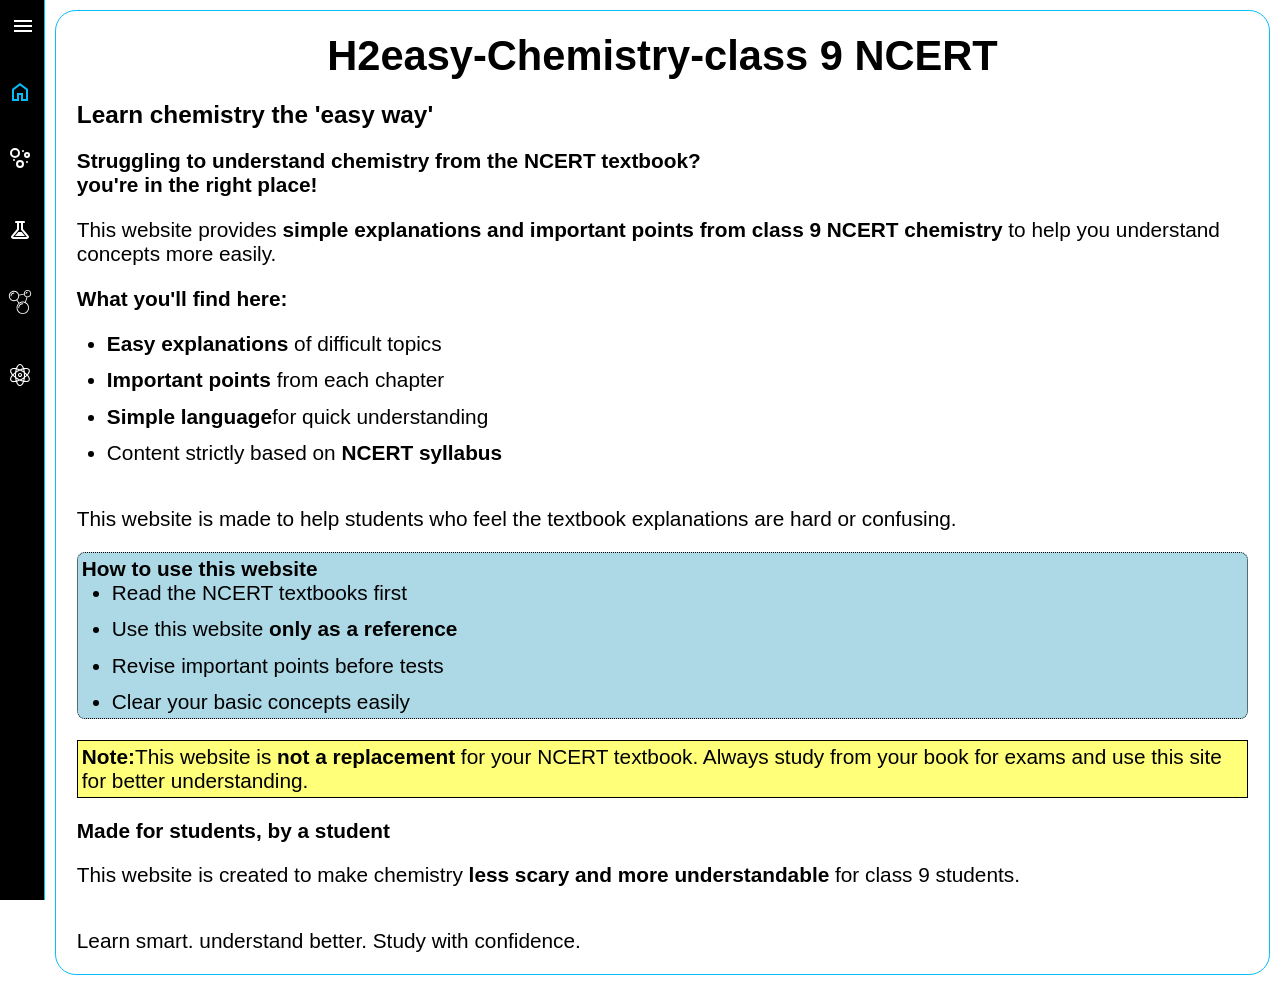
<file: index.html>
<!DOCTYPE html>
<html lang="en">
<head>
    <meta charset="UTF-8">
    <meta name="viewport" content="width=device-width, initial-scale=1.0">
    <link rel="stylesheet" href="che.css">
    <title>Home</title>
    <script type="text/javascript" src="h2e.js" defer></script>
</head>
<body>
    <nav id="sidebar" class="side close">
        <ul>
            <li>
                <span class="logo">H2easy-Chemistry</span>
                <button onclick="toggleSide()" id="open-close-btn">
                    <svg xmlns="http://www.w3.org/2000/svg" height="24px" viewBox="0 -960 960 960" width="24px" fill="#1f1f1f"><path d="M120-240v-80h720v80H120Zm0-200v-80h720v80H120Zm0-200v-80h720v80H120Z"/></svg>
            </li>
            <li class="active">
                <a href="index.html">
                    <div>
                        <svg xmlns="http://www.w3.org/2000/svg" height="24px" viewBox="0 -960 960 960" width="24px" fill="#1f1f1f"><path d="M240-200h120v-240h240v240h120v-360L480-740 240-560v360Zm-80 80v-480l320-240 320 240v480H520v-240h-80v240H160Zm320-350Z"/></svg>
                    </div>
                    <span>Home</span>
                </a>
            </li>
            <li>
                <button onclick="toggleSubMenu(this)" class="dropdown-btn">
                    <?xml version="1.0" encoding="utf-8"?>
<svg fill="#000000" width="24px" height="24px" viewBox="0 0 24 24" xmlns="http://www.w3.org/2000/svg"><path d="M7,12A5,5,0,1,0,2,7,5.006,5.006,0,0,0,7,12ZM7,4A3,3,0,1,1,4,7,3,3,0,0,1,7,4Zm5,10a4,4,0,1,0,4,4A4,4,0,0,0,12,14Zm0,6a2,2,0,1,1,2-2A2,2,0,0,1,12,20ZM22,9a3,3,0,1,0-3,3A3,3,0,0,0,22,9Zm-3,1a1,1,0,1,1,1-1A1,1,0,0,1,19,10ZM16,5a1,1,0,1,1-1-1A1,1,0,0,1,16,5Zm3,10a1,1,0,1,1-1,1A1,1,0,0,1,19,15ZM6,13a1,1,0,1,1-1,1A1,1,0,0,1,6,13Z"/></svg>
                    <a href="chech1.html">
                    <span>Matter In Our Surroundings</span>
                </a>
                    <svg xmlns="http://www.w3.org/2000/svg" height="24px" viewBox="0 -960 960 960" width="24px" fill="#1f1f1f"><path d="M480-344 240-584l56-56 184 184 184-184 56 56-240 240Z"/></svg>
                </button>
                    <ul class="submenu">
                    <div>
                        <li><a href="#topic-1">physical nature of matter</a></li>
                        <li><a href="#topic-2">Characteristics of particles of matter</a></li>
                        <li><a href="#topic-3">States of matter</a></li>
                        <li><a href="#topic-4">Can matter change its state?</a></li>
                        <li><a href="#topic-5">Evaporation</a></li>
                    </div>
                </ul>
            </li>
            <li>
                <button onclick="toggleSubMenu(this)" class="dropdown-btn">
                    <svg xmlns="http://www.w3.org/2000/svg" height="24px" viewBox="0 -960 960 960" width="24px" fill="#1f1f1f"><path d="M200-120q-51 0-72.5-45.5T138-250l222-270v-240h-40q-17 0-28.5-11.5T280-800q0-17 11.5-28.5T320-840h320q17 0 28.5 11.5T680-800q0 17-11.5 28.5T640-760h-40v240l222 270q32 39 10.5 84.5T760-120H200Zm80-120h400L544-400H416L280-240Zm-80 40h560L520-492v-268h-80v268L200-200Zm280-280Z"/></svg>
                    <a href="chech2.html">
                    <span>Is Matter Around Us Pure?</span>
                </a>
                    <svg xmlns="http://www.w3.org/2000/svg" height="24px" viewBox="0 -960 960 960" width="24px" fill="#1f1f1f"><path d="M480-344 240-584l56-56 184 184 184-184 56 56-240 240Z"/></svg>
                </button>
                    <ul class="submenu">
                    <div>
                        <li><a href="#topic-1">What is a mixture?</a></li>
                        <li><a href="#topic-2">What is a solution?</a></li>
                        <li><a href="#topic-3">Concentraion of a solution</a></li>
                        <li><a href="#topic-4">How to find the Concentraion?</a></li>
                        <li><a href="#topic-5">What is a suspension?</a></li>
                        <li><a href="#topic-6">What is a colloidal solution?</a></li>
                        <li><a href="#topic-7">physical and chemical changes</a></li>
                        <li><a href="#topic-8">Types of pure substances</a></li>
                    </div>
                </ul>
            </li>
            <li>
                <button onclick="toggleSubMenu(this)" class="dropdown-btn">
                    <svg fill="#000000" height="24px" width="24px" version="1.1" id="Layer_1" xmlns="http://www.w3.org/2000/svg" xmlns:xlink="http://www.w3.org/1999/xlink" 
	 viewBox="0 0 226.263 226.263" xml:space="preserve">
<g>
	<g>
		<g>
			<path d="M56.566,24.242c-17.823,0-32.323,14.501-32.323,32.323c0,2.233,1.807,4.04,4.04,4.04c2.233,0,4.04-1.807,4.04-4.04
				c0-13.368,10.874-24.242,24.242-24.242c2.233,0,4.04-1.807,4.04-4.04C60.605,26.05,58.8,24.242,56.566,24.242z"/>
			<path d="M96.971,167.677c0,2.233,1.807,4.04,4.04,4.04c2.233,0,4.04-1.807,4.04-4.04c0-18.935,15.408-34.343,34.343-34.343
				c2.233,0,4.04-1.807,4.04-4.04c0-2.233-1.807-4.04-4.04-4.04C116.001,125.253,96.971,144.283,96.971,167.677z"/>
			<path d="M183.839,68.687c18.935,0,34.343-15.408,34.343-34.343S202.774,0,183.839,0c-18.936,0-34.343,15.408-34.343,34.343
				c0,0.108,0.015,0.213,0.016,0.321l-46.195,9.239C97.727,23.299,78.915,8.081,56.566,8.081c-26.736,0-48.485,21.749-48.485,48.485
				c0,26.736,21.749,48.485,48.485,48.485c8.715,0,16.879-2.343,23.954-6.384l18.832,26.364
				c-11.383,10.695-18.543,25.833-18.543,42.646c0,32.303,26.282,58.586,58.586,58.586s58.586-26.282,58.586-58.586
				c0-22.119-12.329-41.406-30.47-51.374l15.88-47.638C183.542,68.666,183.688,68.687,183.839,68.687z M183.839,8.081
				c14.481,0,26.263,11.782,26.263,26.263s-11.782,26.263-26.263,26.263s-26.263-11.782-26.263-26.263S169.359,8.081,183.839,8.081z
				 M56.566,96.97c-22.277,0-40.404-18.127-40.404-40.404c0-22.278,18.126-40.404,40.404-40.404
				c22.278,0,40.404,18.126,40.404,40.404C96.971,78.844,78.844,96.97,56.566,96.97z M189.899,167.677
				c0,27.849-22.656,50.505-50.505,50.505s-50.505-22.656-50.505-50.505s22.656-50.505,50.505-50.505
				C167.244,117.172,189.899,139.828,189.899,167.677z M160.115,112.946c-6.453-2.452-13.418-3.855-20.72-3.855
				c-12.584,0-24.224,4.026-33.783,10.805L87.195,94.112c10.888-8.898,17.857-22.42,17.857-37.546c0-1.594-0.088-3.166-0.239-4.721
				l45.754-9.151c3.052,12.146,12.568,21.722,24.68,24.861L160.115,112.946z"/>
			<path d="M169.698,38.384c2.233,0,4.04-1.807,4.04-4.04c0-5.571,4.53-10.101,10.101-10.101c2.233,0,4.04-1.807,4.04-4.04
				c0-2.233-1.807-4.04-4.04-4.04c-10.026,0-18.182,8.156-18.182,18.182C165.657,36.577,167.464,38.384,169.698,38.384z"/>
		</g>
	</g>
</g>
</svg>
                    <a href="chech3.html">
                    <span>Atoms And Molecules</span>
                </a>
                    <svg xmlns="http://www.w3.org/2000/svg" height="24px" viewBox="0 -960 960 960" width="24px" fill="#1f1f1f"><path d="M480-344 240-584l56-56 184 184 184-184 56 56-240 240Z"/></svg>
                </button>
                    <ul class="submenu">
                    <div>
                        <li><a href="#topic-1">Laws of chemical combination</a></li>
                        <li><a href="#topic-2">Dalton's atomic theory</a></li>
                        <li><a href="#topic-3">How big are atoms?</a></li>
                        <li><a href="#topic-4">How symbols of elements are formed?</a></li>
                        <li><a href="#topic-5">Atomic mass</a></li>
                        <li><a href="#topic-6">What is a molecule?</a></li>
                        <li><a href="#topic-7">Molecules of elements</a></li>
                        <li><a href="#topic-8">Molecules of compounds</a></li>
                        <li><a href="#topic-9">What is ion?</a></li>
                        <li><a href="#topic-10">Writing chemical formulae</a></li>
                        <li><a href="#topic-11">Molecular mass</a></li>
                        <li><a href="#topic-12">Formula unit mass</a></li>
                    </div>
                </ul>
            </li>
            <li>
                <button onclick="toggleSubMenu(this)" class="dropdown-btn">
                    <?xml version="1.0" encoding="utf-8"?>
<svg fill="#000000" width="24px" height="24px" viewBox="0 0 32 32" version="1.1" xmlns="http://www.w3.org/2000/svg">
<title>atom</title>
<path d="M26.617 16c2.332-2.762 3.246-5.488 2.157-7.375s-3.907-2.459-7.465-1.821c-1.226-3.4-3.129-5.554-5.308-5.554-2.184 0-4.090 2.164-5.316 5.576-0.348-0.063-0.711-0.155-1.047-0.195-3.17-0.374-5.449 0.33-6.41 1.994s-0.436 3.99 1.479 6.549c0.207 0.277 0.473 0.55 0.707 0.826-0.234 0.276-0.5 0.549-0.707 0.826-1.915 2.559-2.439 4.885-1.479 6.549 0.955 1.298 2.477 2.132 4.194 2.132 0.221 0 0.438-0.014 0.652-0.040l-0.025 0.003c0.563-0.002 1.114-0.038 1.656-0.106l-0.066 0.007c0.336-0.040 0.699-0.133 1.047-0.196 1.226 3.413 3.132 5.577 5.316 5.577 2.179 0 4.082-2.154 5.308-5.553 0.78 0.153 1.682 0.246 2.603 0.254l0.007 0c0.192 0.025 0.413 0.039 0.638 0.039 1.721 0 3.249-0.825 4.21-2.102l0.010-0.013c1.089-1.887 0.173-4.613-2.159-7.375zM23.938 8.053c1.773 0 3.043 0.464 3.537 1.322 0.677 1.172-0.046 3.232-1.901 5.489-0.927-0.933-1.921-1.796-2.976-2.582l-0.070-0.050c-0.173-1.506-0.441-2.857-0.808-4.167l0.044 0.185c0.65-0.119 1.401-0.19 2.168-0.197l0.006-0zM18.625 20.545c-0.875 0.506-1.756 0.949-2.634 1.352-0.855-0.392-1.729-0.839-2.616-1.352-0.875-0.505-1.699-1.046-2.487-1.605-0.088-0.936-0.138-1.916-0.138-2.94s0.050-2.005 0.138-2.941c0.787-0.559 1.612-1.101 2.487-1.606 0.89-0.514 1.766-0.955 2.623-1.348 0.876 0.402 1.754 0.844 2.627 1.348 0.892 0.515 1.716 1.053 2.486 1.601 0.089 0.938 0.139 1.92 0.139 2.946s-0.050 2.008-0.139 2.945c-0.77 0.548-1.594 1.085-2.486 1.6zM20.847 20.941c-0.165 0.996-0.358 1.838-0.594 2.661l0.041-0.165c-1.005-0.258-1.828-0.525-2.629-0.835l0.16 0.054c0.518-0.264 1.037-0.514 1.551-0.81 0.508-0.293 0.996-0.597 1.472-0.905zM14.14 22.67c-0.629 0.252-1.439 0.517-2.267 0.739l-0.165 0.037c-0.2-0.671-0.395-1.528-0.542-2.4l-0.019-0.138c0.488 0.317 0.963 0.641 1.477 0.938q0.759 0.438 1.515 0.824zM9.298 17.727c-0.689-0.564-1.308-1.128-1.896-1.724l-0.003-0.003c0.59-0.598 1.209-1.163 1.857-1.694l0.042-0.033c-0.029 0.566-0.048 1.141-0.048 1.727s0.019 1.16 0.048 1.727zM12.625 10.154c-0.514 0.297-0.99 0.621-1.477 0.938 0.166-1.010 0.362-1.867 0.602-2.704l-0.041 0.166c0.994 0.26 1.805 0.526 2.596 0.833l-0.161-0.055c-0.505 0.258-1.012 0.529-1.519 0.822zM17.816 9.34c0.645-0.255 1.471-0.52 2.316-0.739l0.162-0.036c0.196 0.657 0.388 1.499 0.534 2.356l0.019 0.138c-0.476-0.308-0.964-0.612-1.472-0.905-0.516-0.298-1.038-0.549-1.559-0.815zM22.703 14.287c0.68 0.559 1.292 1.119 1.872 1.71l0.003 0.003c-0.584 0.594-1.195 1.153-1.835 1.68l-0.040 0.032c0.029-0.562 0.047-1.131 0.047-1.712s-0.018-1.151-0.047-1.713zM16 2.75c1.357 0 2.796 1.634 3.825 4.383-1.506 0.399-2.787 0.857-4.017 1.406l0.167-0.067c-1.045-0.477-2.308-0.934-3.611-1.295l-0.188-0.044c1.029-2.749 2.468-4.383 3.825-4.383zM4.525 9.375c0.715-0.848 1.778-1.383 2.966-1.383 0.194 0 0.385 0.014 0.571 0.042l-0.021-0.003c0.502 0.002 0.994 0.034 1.477 0.095l-0.059-0.006c0.248 0.030 0.518 0.102 0.773 0.145-0.323 1.128-0.591 2.483-0.751 3.871l-0.011 0.122c-1.128 0.833-2.124 1.689-3.053 2.614l0.001-0.001c-0.165-0.199-0.362-0.397-0.511-0.596-1.511-2.019-2.014-3.805-1.381-4.9zM9.459 23.879c-2.501 0.297-4.302-0.16-4.934-1.254-0.633-1.096-0.13-2.881 1.381-4.9 0.149-0.199 0.346-0.397 0.511-0.596 0.928 0.923 1.924 1.78 2.979 2.561l0.073 0.051c0.171 1.51 0.439 2.865 0.807 4.178l-0.044-0.185c-0.255 0.043-0.525 0.115-0.772 0.145zM16 29.25c-1.357 0-2.796-1.634-3.825-4.383 1.49-0.406 2.752-0.862 3.967-1.407l-0.17 0.068c1.064 0.483 2.345 0.94 3.668 1.298l0.184 0.042c-1.029 2.749-2.468 4.383-3.824 4.383zM27.477 22.625c-0.679 1.177-2.815 1.606-5.711 1.121 0.322-1.123 0.59-2.473 0.751-3.855l0.012-0.123c1.125-0.836 2.12-1.699 3.045-2.631l0.002-0.002c1.854 2.257 2.578 4.317 1.902 5.489zM16 13.25c-1.519 0-2.75 1.231-2.75 2.75s1.231 2.75 2.75 2.75c1.519 0 2.75-1.231 2.75-2.75v0c-0.002-1.518-1.232-2.748-2.75-2.75h-0zM16 17.25c-0.69 0-1.25-0.56-1.25-1.25s0.56-1.25 1.25-1.25c0.69 0 1.25 0.56 1.25 1.25v0c-0.001 0.69-0.56 1.249-1.25 1.25h-0z"></path>
</svg>
                    <a href="chech4.html">
                    <span>Structure Of The Atom</span>
                </a>
                    <svg xmlns="http://www.w3.org/2000/svg" height="24px" viewBox="0 -960 960 960" width="24px" fill="#1f1f1f"><path d="M480-344 240-584l56-56 184 184 184-184 56 56-240 240Z"/></svg>
                </button>
                <ul class="submenu">
                        <div>
                            <li><a href="#topic-1">Charged particles in matter</a></li>
                        <li><a href="#topic-2">Drawback of Dalton's Atomic Theory</a></li>
                        <li><a href="#topic-3">Thomson's Model of an Atom</a></li>
                        <li><a href="#topic-4">Rutherford's Model of an Atom</a></li>
                        <li><a href="#topic-5">Bohr's Model of an Atom</a></li>
                        <li><a href="#topic-6">Neutrons</a></li>
                        <li><a href="#topic-7">How are electrons distributed?</a></li>
                        <li><a href="#topic-8">Valency</a></li>
                        <li><a href="#topic-9">Atomic Number and Mass Number</a></li>
                        </div>
                    </ul>

            </li>
        </ul>
    </nav>
    <main>
        <div class="container">
            <h1 style="text-align: center;">H2easy-Chemistry<span class="home-heading-span"><br></span>-class 9 NCERT</h1>
            <h3>Learn chemistry the 'easy way'</h3>
            <p style="font-weight: 600;">
                Struggling to understand chemistry from the NCERT textbook?<br>
                you're in the right place!
            </p>
            <p>
                This website provides <span class="imp-lines-middle">simple explanations and important points from class 9 NCERT chemistry</span> to help you understand concepts more easily.
            </p>
            <p>
                <b>What you'll find here:</b>
                <ul class="what">
                    <li><span class="imp-lines-middle">Easy explanations</span> of difficult topics</li>
                    <li><span class="imp-lines-middle">Important points</span> from each chapter</li>
                    <li><span class="imp-lines-middle">Simple language</span>for quick understanding</li>
                    <li>Content strictly based on <span class="imp-lines-middle">NCERT syllabus</span></li>
                </ul>
            </p>
            <p>
                This website is made to help students who feel the textbook explanations are hard or confusing.
            </p>
            <div class="how">
            <p>
                <b>How to use this website</b>
                    <ul class="what">
                        
                        <li>Read the NCERT textbooks first</li>
                        <li>Use this website <span class="imp-lines-middle">only as a reference</span></li>
                        <li>Revise important points before tests</li>
                        <li>Clear your basic concepts easily</li>
                    </ul>
                </p>
                </div>
            <p class="note">
                            <span class="imp-lines-middle">Note:</span>This website is <span class="imp-lines-middle">not a replacement</span> for your NCERT textbook. Always study from your book for exams and use this site for better understanding.
                        </p>
            <p>
                <b>Made for students, by a student</b>
                <p>
                    This website is created to make chemistry <span class="imp-lines-middle">less scary and more understandable</span> for class 9 students.
                </p>
            </p> 
            <p>
                Learn smart. understand better. Study with confidence.
            </p>           
        </div>
    </main>
</body>
</html>
</file>
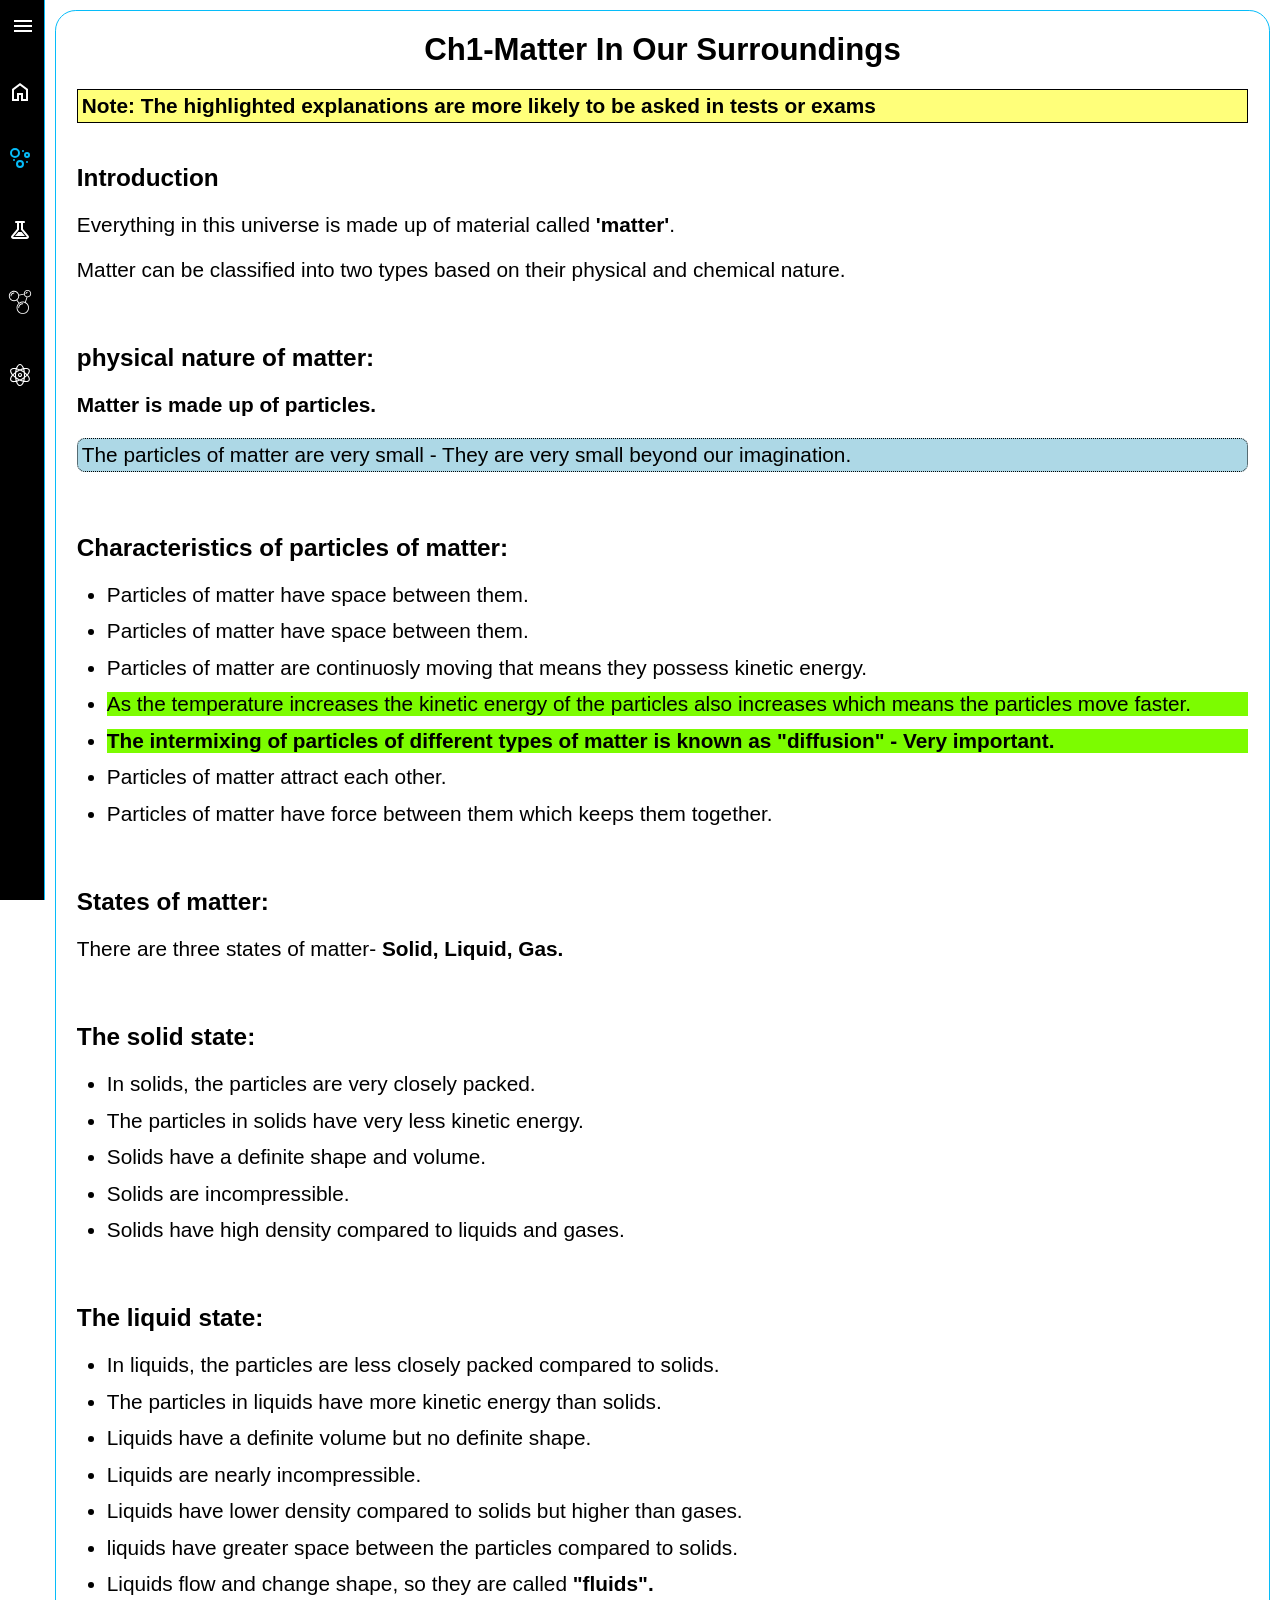
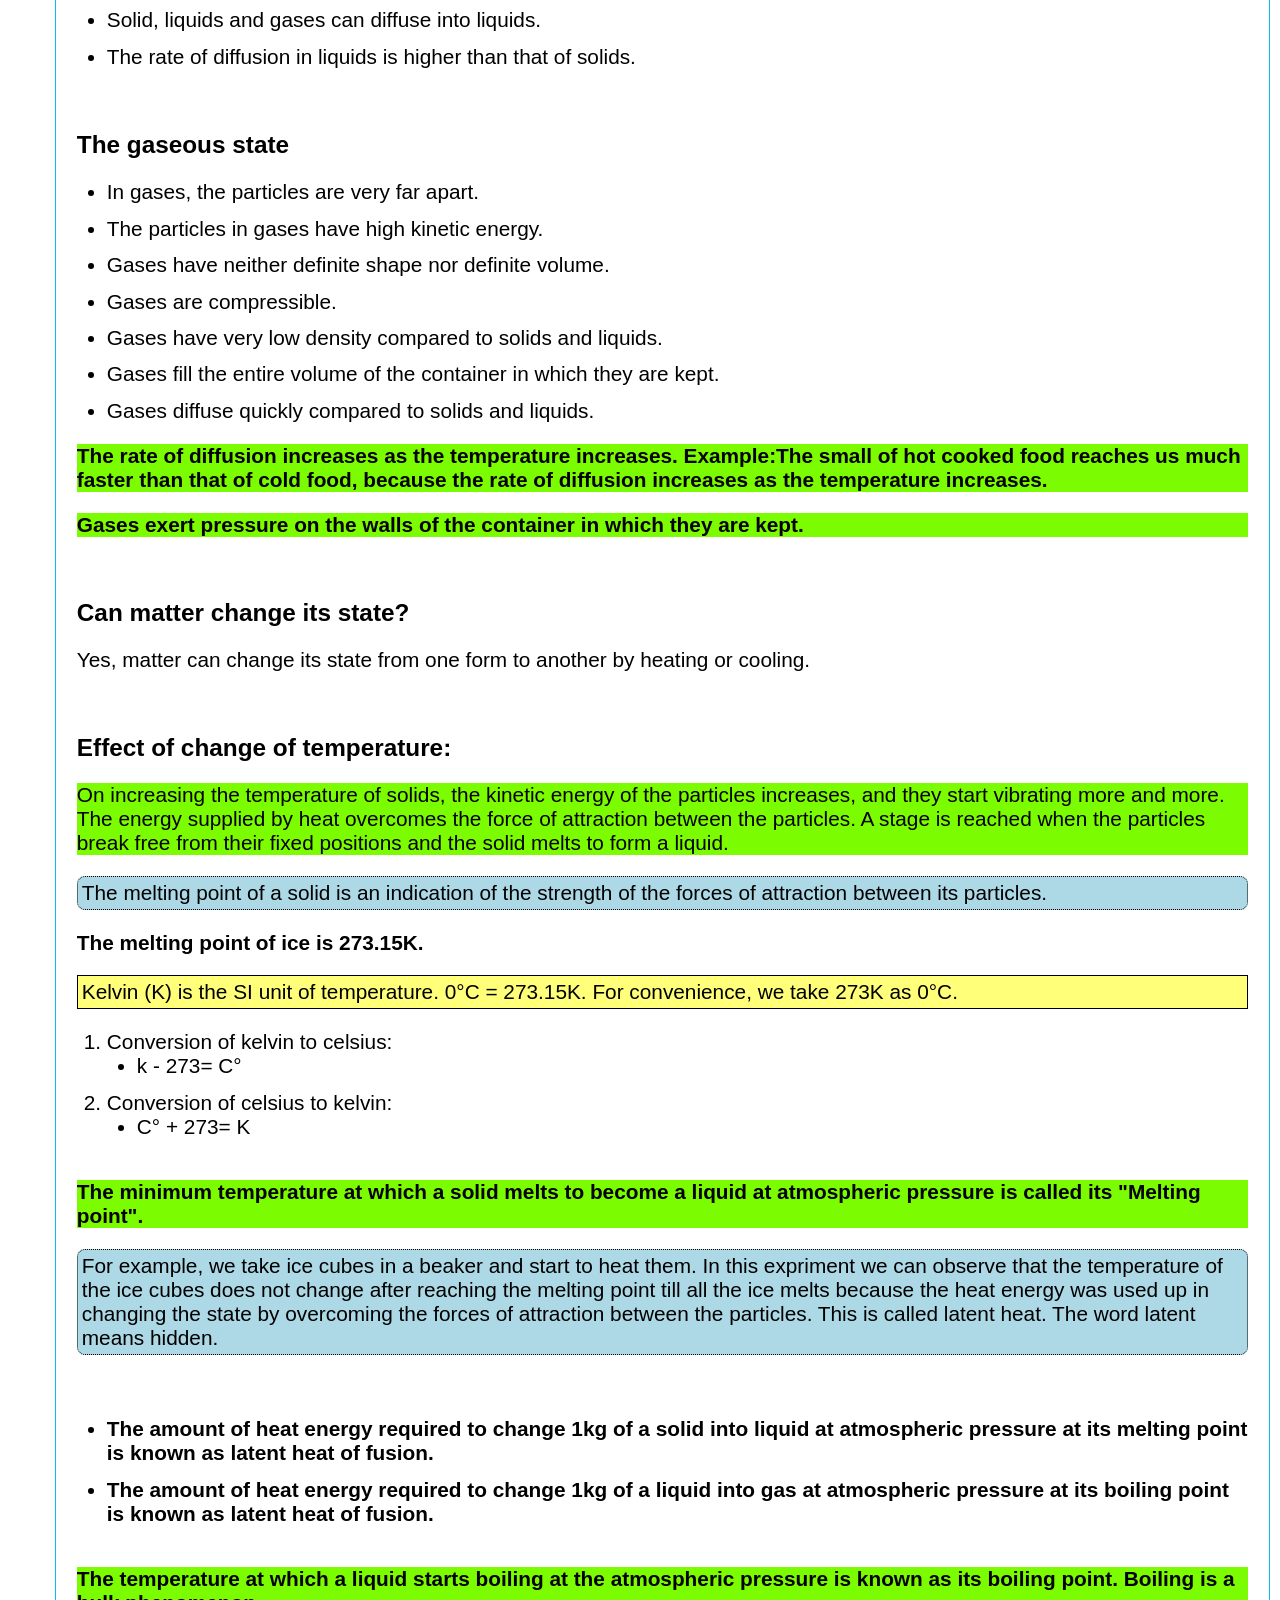
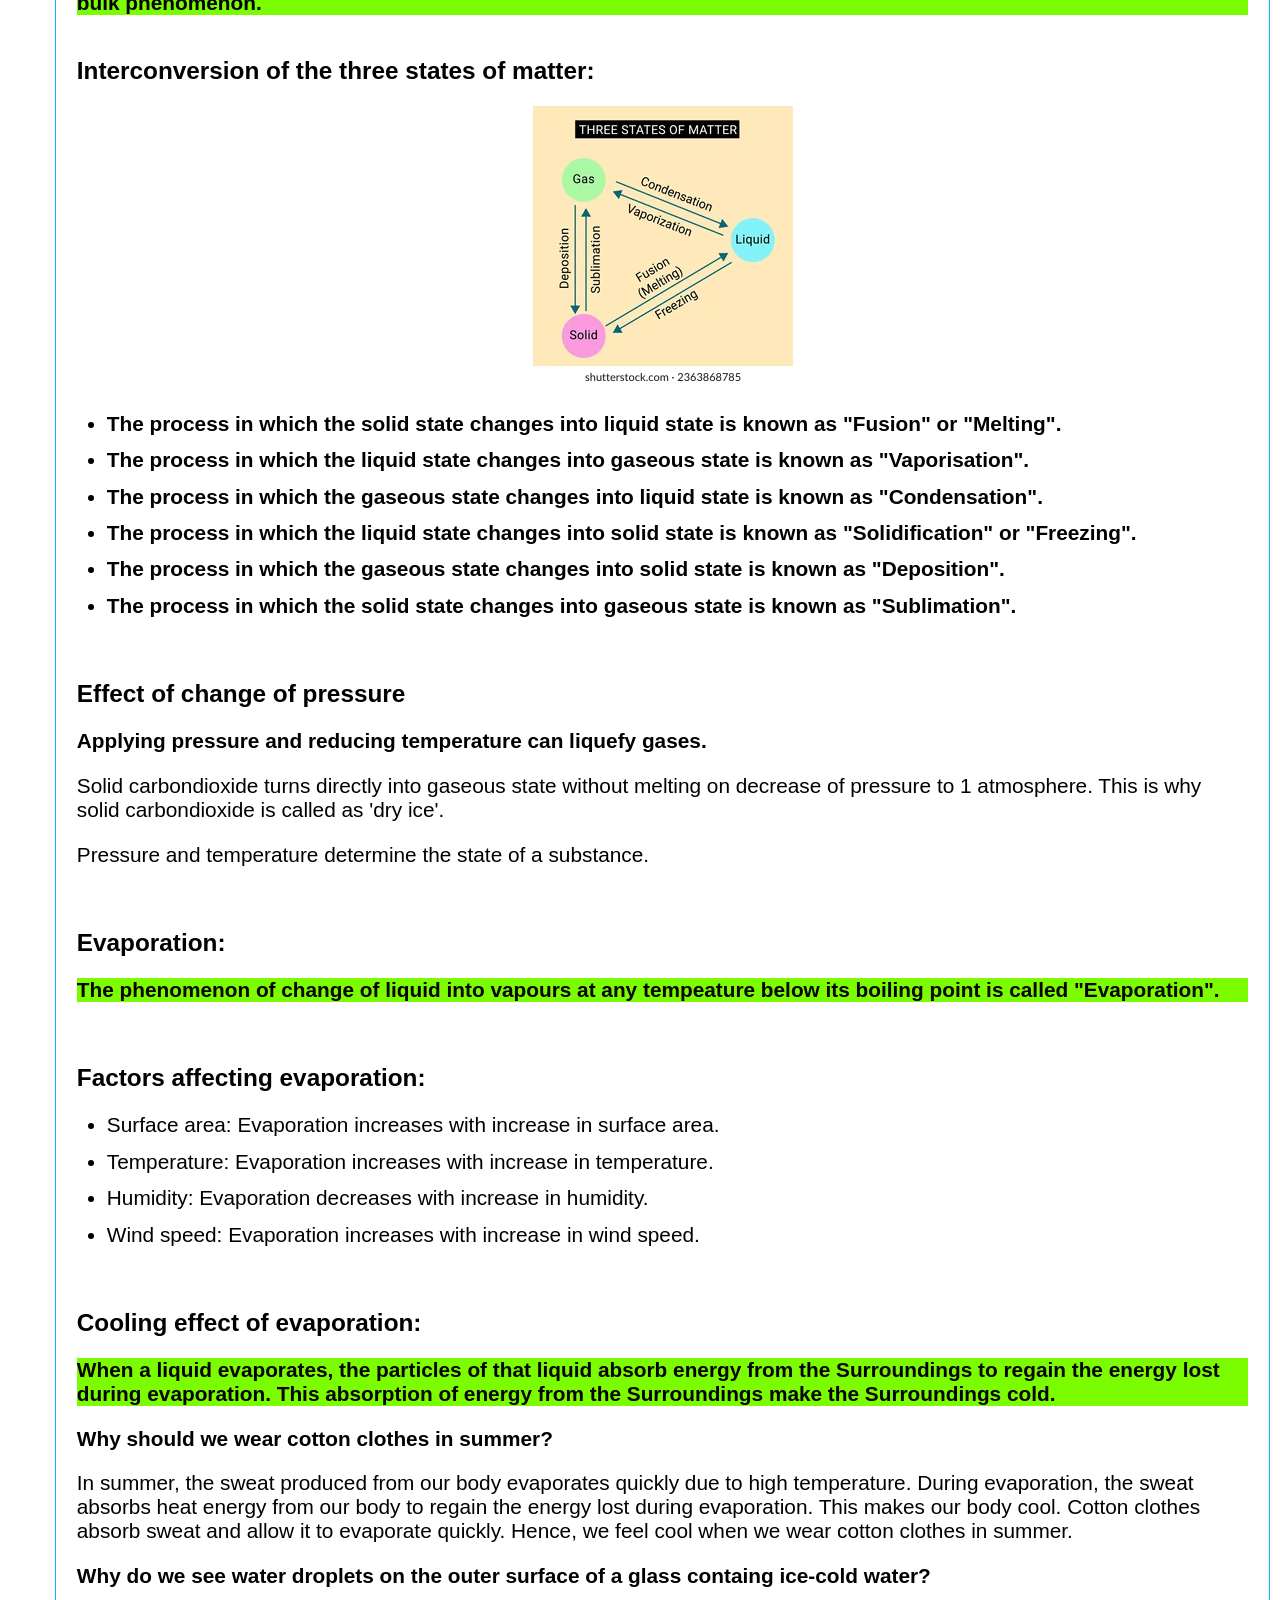
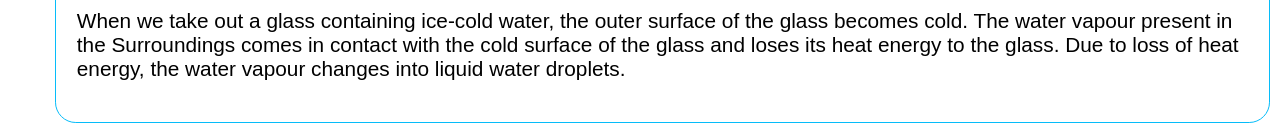
<file: chech1.html>
<!DOCTYPE html>
<html lang="en">
<head>
    <meta charset="UTF-8">
    <meta name="viewport" content="width=device-width, initial-scale=1.0">
    <link rel="stylesheet" href="che.css">
    <title>Ch-1 Matter In Our Surroundings</title>
    <script type="text/javascript" src="h2e.js" defer></script>
</head>
<body>
    <nav id="sidebar" class="side close">
        <ul>
            <li>
                <span class="logo">H2easy-Chemistry</span>
                <button onclick="toggleSide()" id="open-close-btn">
                    <svg xmlns="http://www.w3.org/2000/svg" height="24px" viewBox="0 -960 960 960" width="24px" fill="#1f1f1f"><path d="M120-240v-80h720v80H120Zm0-200v-80h720v80H120Zm0-200v-80h720v80H120Z"/></svg>
            </li>
            <li>
                <a href="index.html">
                    <div>
                        <svg xmlns="http://www.w3.org/2000/svg" height="24px" viewBox="0 -960 960 960" width="24px" fill="#1f1f1f"><path d="M240-200h120v-240h240v240h120v-360L480-740 240-560v360Zm-80 80v-480l320-240 320 240v480H520v-240h-80v240H160Zm320-350Z"/></svg>
                    </div>
                    <span>Home</span>
                </a>
            </li>
            <li class="activa">
                <button onclick="toggleSubMenu(this)" class="dropdown-btn">
                    <?xml version="1.0" encoding="utf-8"?>
<svg fill="#000000" width="24px" height="24px" viewBox="0 0 24 24" xmlns="http://www.w3.org/2000/svg"><path d="M7,12A5,5,0,1,0,2,7,5.006,5.006,0,0,0,7,12ZM7,4A3,3,0,1,1,4,7,3,3,0,0,1,7,4Zm5,10a4,4,0,1,0,4,4A4,4,0,0,0,12,14Zm0,6a2,2,0,1,1,2-2A2,2,0,0,1,12,20ZM22,9a3,3,0,1,0-3,3A3,3,0,0,0,22,9Zm-3,1a1,1,0,1,1,1-1A1,1,0,0,1,19,10ZM16,5a1,1,0,1,1-1-1A1,1,0,0,1,16,5Zm3,10a1,1,0,1,1-1,1A1,1,0,0,1,19,15ZM6,13a1,1,0,1,1-1,1A1,1,0,0,1,6,13Z"/></svg>
                    <a href="chech1.html" class="active">
                    <span>Matter In Our Surroundings</span>
                </a>
                    <svg xmlns="http://www.w3.org/2000/svg" height="24px" viewBox="0 -960 960 960" width="24px" fill="#1f1f1f"><path d="M480-344 240-584l56-56 184 184 184-184 56 56-240 240Z"/></svg>
                </button>
                    <ul class="submenu">
                    <div>
                        <li><a href="#topic-1">Physical nature of matter</a></li>
                        <li><a href="#topic-2">Characteristics of particles of matter</a></li>
                        <li><a href="#topic-3">States of matter</a></li>
                        <li><a href="#topic-4">Can matter change its state?</a></li>
                        <li><a href="#topic-5">Evaporation</a></li>
                    </div>
                </ul>
            </li>
            <li>
                <button onclick="toggleSubMenu(this)" class="dropdown-btn">
                    <svg xmlns="http://www.w3.org/2000/svg" height="24px" viewBox="0 -960 960 960" width="24px" fill="#1f1f1f"><path d="M200-120q-51 0-72.5-45.5T138-250l222-270v-240h-40q-17 0-28.5-11.5T280-800q0-17 11.5-28.5T320-840h320q17 0 28.5 11.5T680-800q0 17-11.5 28.5T640-760h-40v240l222 270q32 39 10.5 84.5T760-120H200Zm80-120h400L544-400H416L280-240Zm-80 40h560L520-492v-268h-80v268L200-200Zm280-280Z"/></svg>
                    <a href="chech2.html">
                    <span>Is Matter Around Us Pure?</span>
                </a>
                    <svg xmlns="http://www.w3.org/2000/svg" height="24px" viewBox="0 -960 960 960" width="24px" fill="#1f1f1f"><path d="M480-344 240-584l56-56 184 184 184-184 56 56-240 240Z"/></svg>
                </button>
                    <ul class="submenu">
                    <div>
                        <li><a href="#topic-1">What is a mixture?</a></li>
                        <li><a href="#topic-2">What is a solution?</a></li>
                        <li><a href="#topic-3">Concentraion of a solution</a></li>
                        <li><a href="#topic-4">How to find the Concentraion?</a></li>
                        <li><a href="#topic-5">What is a suspension?</a></li>
                        <li><a href="#topic-6">What is a colloidal solution?</a></li>
                        <li><a href="#topic-7">physical and chemical changes</a></li>
                        <li><a href="#topic-8">Types of pure substances</a></li>
                    </div>
                </ul>
            </li>
            <li>
                <button onclick="toggleSubMenu(this)" class="dropdown-btn">
                    <svg fill="#000000" height="24px" width="24px" version="1.1" id="Layer_1" xmlns="http://www.w3.org/2000/svg" xmlns:xlink="http://www.w3.org/1999/xlink" 
	 viewBox="0 0 226.263 226.263" xml:space="preserve">
<g>
	<g>
		<g>
			<path d="M56.566,24.242c-17.823,0-32.323,14.501-32.323,32.323c0,2.233,1.807,4.04,4.04,4.04c2.233,0,4.04-1.807,4.04-4.04
				c0-13.368,10.874-24.242,24.242-24.242c2.233,0,4.04-1.807,4.04-4.04C60.605,26.05,58.8,24.242,56.566,24.242z"/>
			<path d="M96.971,167.677c0,2.233,1.807,4.04,4.04,4.04c2.233,0,4.04-1.807,4.04-4.04c0-18.935,15.408-34.343,34.343-34.343
				c2.233,0,4.04-1.807,4.04-4.04c0-2.233-1.807-4.04-4.04-4.04C116.001,125.253,96.971,144.283,96.971,167.677z"/>
			<path d="M183.839,68.687c18.935,0,34.343-15.408,34.343-34.343S202.774,0,183.839,0c-18.936,0-34.343,15.408-34.343,34.343
				c0,0.108,0.015,0.213,0.016,0.321l-46.195,9.239C97.727,23.299,78.915,8.081,56.566,8.081c-26.736,0-48.485,21.749-48.485,48.485
				c0,26.736,21.749,48.485,48.485,48.485c8.715,0,16.879-2.343,23.954-6.384l18.832,26.364
				c-11.383,10.695-18.543,25.833-18.543,42.646c0,32.303,26.282,58.586,58.586,58.586s58.586-26.282,58.586-58.586
				c0-22.119-12.329-41.406-30.47-51.374l15.88-47.638C183.542,68.666,183.688,68.687,183.839,68.687z M183.839,8.081
				c14.481,0,26.263,11.782,26.263,26.263s-11.782,26.263-26.263,26.263s-26.263-11.782-26.263-26.263S169.359,8.081,183.839,8.081z
				 M56.566,96.97c-22.277,0-40.404-18.127-40.404-40.404c0-22.278,18.126-40.404,40.404-40.404
				c22.278,0,40.404,18.126,40.404,40.404C96.971,78.844,78.844,96.97,56.566,96.97z M189.899,167.677
				c0,27.849-22.656,50.505-50.505,50.505s-50.505-22.656-50.505-50.505s22.656-50.505,50.505-50.505
				C167.244,117.172,189.899,139.828,189.899,167.677z M160.115,112.946c-6.453-2.452-13.418-3.855-20.72-3.855
				c-12.584,0-24.224,4.026-33.783,10.805L87.195,94.112c10.888-8.898,17.857-22.42,17.857-37.546c0-1.594-0.088-3.166-0.239-4.721
				l45.754-9.151c3.052,12.146,12.568,21.722,24.68,24.861L160.115,112.946z"/>
			<path d="M169.698,38.384c2.233,0,4.04-1.807,4.04-4.04c0-5.571,4.53-10.101,10.101-10.101c2.233,0,4.04-1.807,4.04-4.04
				c0-2.233-1.807-4.04-4.04-4.04c-10.026,0-18.182,8.156-18.182,18.182C165.657,36.577,167.464,38.384,169.698,38.384z"/>
		</g>
	</g>
</g>
</svg>
                    <a href="chech3.html">
                    <span>Atoms And Molecules</span>
                </a>
                    <svg xmlns="http://www.w3.org/2000/svg" height="24px" viewBox="0 -960 960 960" width="24px" fill="#1f1f1f"><path d="M480-344 240-584l56-56 184 184 184-184 56 56-240 240Z"/></svg>
                </button>
                    <ul class="submenu">
                    <div>
                        <li><a href="#topic-1">Laws of chemical combination</a></li>
                        <li><a href="#topic-2">Dalton's atomic theory</a></li>
                        <li><a href="#topic-3">How big are atoms?</a></li>
                        <li><a href="#topic-4">How symbols of elements are formed?</a></li>
                        <li><a href="#topic-5">Atomic mass</a></li>
                        <li><a href="#topic-6">What is a molecule?</a></li>
                        <li><a href="#topic-7">Molecules of elements</a></li>
                        <li><a href="#topic-8">Molecules of compounds</a></li>
                        <li><a href="#topic-9">What is ion?</a></li>
                        <li><a href="#topic-10">Writing chemical formulae</a></li>
                        <li><a href="#topic-11">Molecular mass</a></li>
                        <li><a href="#topic-12">Formula unit mass</a></li>
                    </div>
                </ul>
            </li>
            <li>
                <button onclick="toggleSubMenu(this)" class="dropdown-btn">
                    <?xml version="1.0" encoding="utf-8"?>
<svg fill="#000000" width="24px" height="24px" viewBox="0 0 32 32" version="1.1" xmlns="http://www.w3.org/2000/svg">
<title>atom</title>
<path d="M26.617 16c2.332-2.762 3.246-5.488 2.157-7.375s-3.907-2.459-7.465-1.821c-1.226-3.4-3.129-5.554-5.308-5.554-2.184 0-4.090 2.164-5.316 5.576-0.348-0.063-0.711-0.155-1.047-0.195-3.17-0.374-5.449 0.33-6.41 1.994s-0.436 3.99 1.479 6.549c0.207 0.277 0.473 0.55 0.707 0.826-0.234 0.276-0.5 0.549-0.707 0.826-1.915 2.559-2.439 4.885-1.479 6.549 0.955 1.298 2.477 2.132 4.194 2.132 0.221 0 0.438-0.014 0.652-0.040l-0.025 0.003c0.563-0.002 1.114-0.038 1.656-0.106l-0.066 0.007c0.336-0.040 0.699-0.133 1.047-0.196 1.226 3.413 3.132 5.577 5.316 5.577 2.179 0 4.082-2.154 5.308-5.553 0.78 0.153 1.682 0.246 2.603 0.254l0.007 0c0.192 0.025 0.413 0.039 0.638 0.039 1.721 0 3.249-0.825 4.21-2.102l0.010-0.013c1.089-1.887 0.173-4.613-2.159-7.375zM23.938 8.053c1.773 0 3.043 0.464 3.537 1.322 0.677 1.172-0.046 3.232-1.901 5.489-0.927-0.933-1.921-1.796-2.976-2.582l-0.070-0.050c-0.173-1.506-0.441-2.857-0.808-4.167l0.044 0.185c0.65-0.119 1.401-0.19 2.168-0.197l0.006-0zM18.625 20.545c-0.875 0.506-1.756 0.949-2.634 1.352-0.855-0.392-1.729-0.839-2.616-1.352-0.875-0.505-1.699-1.046-2.487-1.605-0.088-0.936-0.138-1.916-0.138-2.94s0.050-2.005 0.138-2.941c0.787-0.559 1.612-1.101 2.487-1.606 0.89-0.514 1.766-0.955 2.623-1.348 0.876 0.402 1.754 0.844 2.627 1.348 0.892 0.515 1.716 1.053 2.486 1.601 0.089 0.938 0.139 1.92 0.139 2.946s-0.050 2.008-0.139 2.945c-0.77 0.548-1.594 1.085-2.486 1.6zM20.847 20.941c-0.165 0.996-0.358 1.838-0.594 2.661l0.041-0.165c-1.005-0.258-1.828-0.525-2.629-0.835l0.16 0.054c0.518-0.264 1.037-0.514 1.551-0.81 0.508-0.293 0.996-0.597 1.472-0.905zM14.14 22.67c-0.629 0.252-1.439 0.517-2.267 0.739l-0.165 0.037c-0.2-0.671-0.395-1.528-0.542-2.4l-0.019-0.138c0.488 0.317 0.963 0.641 1.477 0.938q0.759 0.438 1.515 0.824zM9.298 17.727c-0.689-0.564-1.308-1.128-1.896-1.724l-0.003-0.003c0.59-0.598 1.209-1.163 1.857-1.694l0.042-0.033c-0.029 0.566-0.048 1.141-0.048 1.727s0.019 1.16 0.048 1.727zM12.625 10.154c-0.514 0.297-0.99 0.621-1.477 0.938 0.166-1.010 0.362-1.867 0.602-2.704l-0.041 0.166c0.994 0.26 1.805 0.526 2.596 0.833l-0.161-0.055c-0.505 0.258-1.012 0.529-1.519 0.822zM17.816 9.34c0.645-0.255 1.471-0.52 2.316-0.739l0.162-0.036c0.196 0.657 0.388 1.499 0.534 2.356l0.019 0.138c-0.476-0.308-0.964-0.612-1.472-0.905-0.516-0.298-1.038-0.549-1.559-0.815zM22.703 14.287c0.68 0.559 1.292 1.119 1.872 1.71l0.003 0.003c-0.584 0.594-1.195 1.153-1.835 1.68l-0.040 0.032c0.029-0.562 0.047-1.131 0.047-1.712s-0.018-1.151-0.047-1.713zM16 2.75c1.357 0 2.796 1.634 3.825 4.383-1.506 0.399-2.787 0.857-4.017 1.406l0.167-0.067c-1.045-0.477-2.308-0.934-3.611-1.295l-0.188-0.044c1.029-2.749 2.468-4.383 3.825-4.383zM4.525 9.375c0.715-0.848 1.778-1.383 2.966-1.383 0.194 0 0.385 0.014 0.571 0.042l-0.021-0.003c0.502 0.002 0.994 0.034 1.477 0.095l-0.059-0.006c0.248 0.030 0.518 0.102 0.773 0.145-0.323 1.128-0.591 2.483-0.751 3.871l-0.011 0.122c-1.128 0.833-2.124 1.689-3.053 2.614l0.001-0.001c-0.165-0.199-0.362-0.397-0.511-0.596-1.511-2.019-2.014-3.805-1.381-4.9zM9.459 23.879c-2.501 0.297-4.302-0.16-4.934-1.254-0.633-1.096-0.13-2.881 1.381-4.9 0.149-0.199 0.346-0.397 0.511-0.596 0.928 0.923 1.924 1.78 2.979 2.561l0.073 0.051c0.171 1.51 0.439 2.865 0.807 4.178l-0.044-0.185c-0.255 0.043-0.525 0.115-0.772 0.145zM16 29.25c-1.357 0-2.796-1.634-3.825-4.383 1.49-0.406 2.752-0.862 3.967-1.407l-0.17 0.068c1.064 0.483 2.345 0.94 3.668 1.298l0.184 0.042c-1.029 2.749-2.468 4.383-3.824 4.383zM27.477 22.625c-0.679 1.177-2.815 1.606-5.711 1.121 0.322-1.123 0.59-2.473 0.751-3.855l0.012-0.123c1.125-0.836 2.12-1.699 3.045-2.631l0.002-0.002c1.854 2.257 2.578 4.317 1.902 5.489zM16 13.25c-1.519 0-2.75 1.231-2.75 2.75s1.231 2.75 2.75 2.75c1.519 0 2.75-1.231 2.75-2.75v0c-0.002-1.518-1.232-2.748-2.75-2.75h-0zM16 17.25c-0.69 0-1.25-0.56-1.25-1.25s0.56-1.25 1.25-1.25c0.69 0 1.25 0.56 1.25 1.25v0c-0.001 0.69-0.56 1.249-1.25 1.25h-0z"></path>
</svg>
                    <a href="chech4.html">
                    <span>Structure Of The Atom</span>
                </a>
                    <svg xmlns="http://www.w3.org/2000/svg" height="24px" viewBox="0 -960 960 960" width="24px" fill="#1f1f1f"><path d="M480-344 240-584l56-56 184 184 184-184 56 56-240 240Z"/></svg>
                </button>
                <ul class="submenu">
                        <div>
                            <li><a href="#topic-1">Charged particles in matter</a></li>
                        <li><a href="#topic-2">Drawback of Dalton's Atomic Theory</a></li>
                        <li><a href="#topic-3">Thomson's Model of an Atom</a></li>
                        <li><a href="#topic-4">Rutherford's Model of an Atom</a></li>
                        <li><a href="#topic-5">Bohr's Model of an Atom</a></li>
                        <li><a href="#topic-6">Neutrons</a></li>
                        <li><a href="#topic-7">How are electrons distributed?</a></li>
                        <li><a href="#topic-8">Valency</a></li>
                        <li><a href="#topic-9">Atomic Number and Mass Number</a></li>
                        </div>
                    </ul>

            </li>
        </ul>
    </nav>
    <main>
        <div class="container">
            <h2 style="text-align: center;">Ch1-Matter In Our Surroundings</h2>
            <p class="note"><b>Note: The highlighted explanations are more likely to be asked in tests or exams</b></p>
            <p>
                <h3>Introduction</h3>
                <p>Everything in this universe is made up of material called <b>'matter'</b>.</p>
                <p>Matter can be classified into two types based on their physical and chemical nature.</p>
            </p>
            <p id="topic-1">
                <h3>physical nature of matter:</h3>
                <b>Matter is made up of particles.</b>
                <p class="how">The particles of matter are very small - They are very small beyond our imagination.</p>
            </p>
            <p id="topic-2">
                <h3>Characteristics of particles of matter:</h3>
                <ul class="what">
                    <li>Particles of matter have space between them.</li>
                    <li>Particles of matter have space between them.</li>
                    <li>Particles of matter are continuosly moving that means they possess kinetic energy.</li>
                    <li class="highlighted">As the temperature increases the kinetic energy of the particles also increases which means the particles move faster.</li>
                    <li class="highlighted"><b>The intermixing of particles of different types of matter is known as "diffusion" - Very important.</b></li>
                    <li>Particles of matter attract each other.</li>
                    <li>Particles of matter have force between them which keeps them together.</li>
                </ul>
            </p>
            <p id="topic-3">
                <h3>States of matter:</h3>
                <p>There are three states of matter- <b>Solid, Liquid, Gas.</b></p>
            </p>
            <p>
                <h3>The solid state:</h3>
                <ul class="what">
                    <li>In solids, the particles are very closely packed.</li>
                    <li>The particles in solids have very less kinetic energy.</li>
                    <li>Solids have a definite shape and volume.</li>
                    <li>Solids are incompressible.</li>
                    <li>Solids have high density compared to liquids and gases.</li>
                    </ul>
            </p>
            <p>
                <h3>The liquid state:</h3>
                <ul class="what">
                    <li>In liquids, the particles are less closely packed compared to solids.</li>
                    <li>The particles in liquids have more kinetic energy than solids.</li>
                    <li>Liquids have a definite volume but no definite shape.</li>
                    <li>Liquids are nearly incompressible.</li>
                    <li>Liquids have lower density compared to solids but higher than gases.</li>
                    <li>liquids have greater space between the particles compared to solids.</li>
                    <li>Liquids flow and change shape, so they are called <span class="imp-lines-middle">"fluids".</span></li>
                    <li>Solid, liquids and gases can diffuse into liquids.</li>
                    <li>The rate of diffusion in liquids is higher than that of solids.</li>
                </ul>
            </p>
            <p>
                <h3>The gaseous state</h3>
                <ul class="what">
                    <li>In gases, the particles are very far apart.</li>
                    <li>The particles in gases have high kinetic energy.</li>
                    <li>Gases have neither definite shape nor definite volume.</li>
                    <li>Gases are compressible.</li>
                    <li>Gases have very low density compared to solids and liquids.</li>
                    <li>Gases fill the entire volume of the container in which they are kept.</li>
                    <li>Gases diffuse quickly compared to solids and liquids.</li>
                    </ul>
                    <p class="highlighted"><b>The rate of diffusion increases as the temperature increases.
                        Example:The small of hot cooked food reaches us much faster than that of cold food, because the rate of diffusion increases as the temperature increases.
                    </b></p>
                    <p class="highlighted"><b>
                        Gases exert pressure on the walls of the container in which they are kept.
                    </b></p>
            </p>
            <p id="topic-4">
                <h3>Can matter change its state?</h3>
                <p>Yes, matter can change its state from one form to another by heating or cooling.</p>
            </p>
            <p>
                <h3>Effect of change of temperature:</h3>
                <p class="highlighted">
                    On increasing the temperature of solids, the kinetic energy of the particles increases, and they start vibrating more and more. The energy supplied by heat overcomes the force of attraction between the particles. A stage is reached when the particles break free from their fixed positions and the solid melts to form a liquid.
                </p>
                <p class="how">
                    The melting point of a solid is an indication of the strength of the forces of attraction between its particles.
            </p>
            <p class="imp-lines-middle">The melting point of ice is 273.15K.</p>
            <p class="note">
                Kelvin (K) is the SI unit of temperature. 0°C = 273.15K. For convenience, we take 273K as 0°C.
                <ol class="what">
                    <li>Conversion of kelvin to celsius:
                        <ul class="what" type="disc">
                            <li>k - 273= C°</li>
                        </ul>
                    </li>
                    <li>Conversion of celsius to kelvin:
                        <ul class="what" type="disc">
                            <li>C° + 273= K</li>
                        </ul>
                    </li>
                </ol>
            </p>
            <p class="highlighted">
                <b>The minimum temperature at which a solid melts to become a liquid at atmospheric pressure is called its "Melting point".</b>
            </p>
            <p class="how">For example, we take ice cubes in a beaker and start to heat them. In this expriment we can observe that the temperature of the ice cubes does not change after reaching the melting point till all the ice melts because the heat energy was used up in changing the state by overcoming the forces of attraction between the particles. This is called latent heat. The word latent means hidden.</p>
            </p>
            <p>
                <ul class="what">
                    <li><b>The amount of heat energy required to change 1kg of a solid into liquid at atmospheric pressure at its melting point is known as latent heat of fusion.</b></li>
                    <li><b>The amount of heat energy required to change 1kg of a liquid into gas at atmospheric pressure at its boiling point is known as latent heat of fusion.</b></li>
                </ul>
            </p>
            <p class="highlighted"><b>The temperature at which a liquid starts boiling at the atmospheric pressure is known as its boiling point. Boiling is a bulk phenomenon.</b></p>
            <p>
                <h3>Interconversion of the three states of matter:</h3>
                <div style="text-align: center;"><img src="interconversion.png"></div>
                <ul class="what">
                    <li><b>The process in which the solid state changes into liquid state is known as "Fusion" or "Melting".</b></li>
                    <li><b>The process in which the liquid state changes into gaseous state is known as "Vaporisation".</b></li>
                    <li><b>The process in which the gaseous state changes into liquid state is known as "Condensation".</b></li>
                    <li><b>The process in which the liquid state changes into solid state is known as "Solidification" or "Freezing".</b></li>
                    <li><b>The process in which the gaseous state changes into solid state is known as "Deposition".</b></li>
                    <li><b>The process in which the solid state changes into gaseous state is known as "Sublimation".</b></li>
                </ul>
            </p>
            <p>
                <h3>Effect of change of pressure</h3>
                <p><b>Applying pressure and reducing temperature can liquefy gases.</b></p>
                <p>Solid carbondioxide turns directly into gaseous state without melting on decrease of pressure to 1 atmosphere. This is why solid carbondioxide is called as 'dry ice'.</p>
                <p>Pressure and temperature determine the state of a substance.</p>
            </p>
            <p id="topic-5">
                <h3>Evaporation:</h3>
                <p class="highlighted"><b>The phenomenon of change of liquid into vapours at any tempeature below its boiling point is called "Evaporation".</b></p>
            </p>
            <p>
                <h3>Factors affecting evaporation:</h3>
                <ul class="what">
                    <li>Surface area: Evaporation increases with increase in surface area.</li>
                    <li>Temperature: Evaporation increases with increase in temperature.</li>
                    <li>Humidity: Evaporation decreases with increase in humidity.</li>
                    <li>Wind speed: Evaporation increases with increase in wind speed.</li>
                </ul>
            </p>
            <p>
                <h3>Cooling effect of evaporation:</h3>
                <p class="highlighted"><b>When a liquid evaporates, the particles of that liquid absorb energy from the Surroundings to regain the energy lost during evaporation. This absorption of energy from the Surroundings make the Surroundings cold.</b></p>
                <b>Why should we wear cotton clothes in summer?</b>
                <p>In summer, the sweat produced from our body evaporates quickly due to high temperature. During evaporation, the sweat absorbs heat energy from our body to regain the energy lost during evaporation. This makes our body cool. Cotton clothes absorb sweat and allow it to evaporate quickly. Hence, we feel cool when we wear cotton clothes in summer.</p>
                <b>Why do we see water droplets on the outer surface of a glass containg ice-cold water?</b>
                <p>When we take out a glass containing ice-cold water, the outer surface of the glass becomes cold. The water vapour present in the Surroundings comes in contact with the cold surface of the glass and loses its heat energy to the glass. Due to loss of heat energy, the water vapour changes into liquid water droplets.</p>
            </p>
        </div>
    </main>
</body>
</html>
</file>
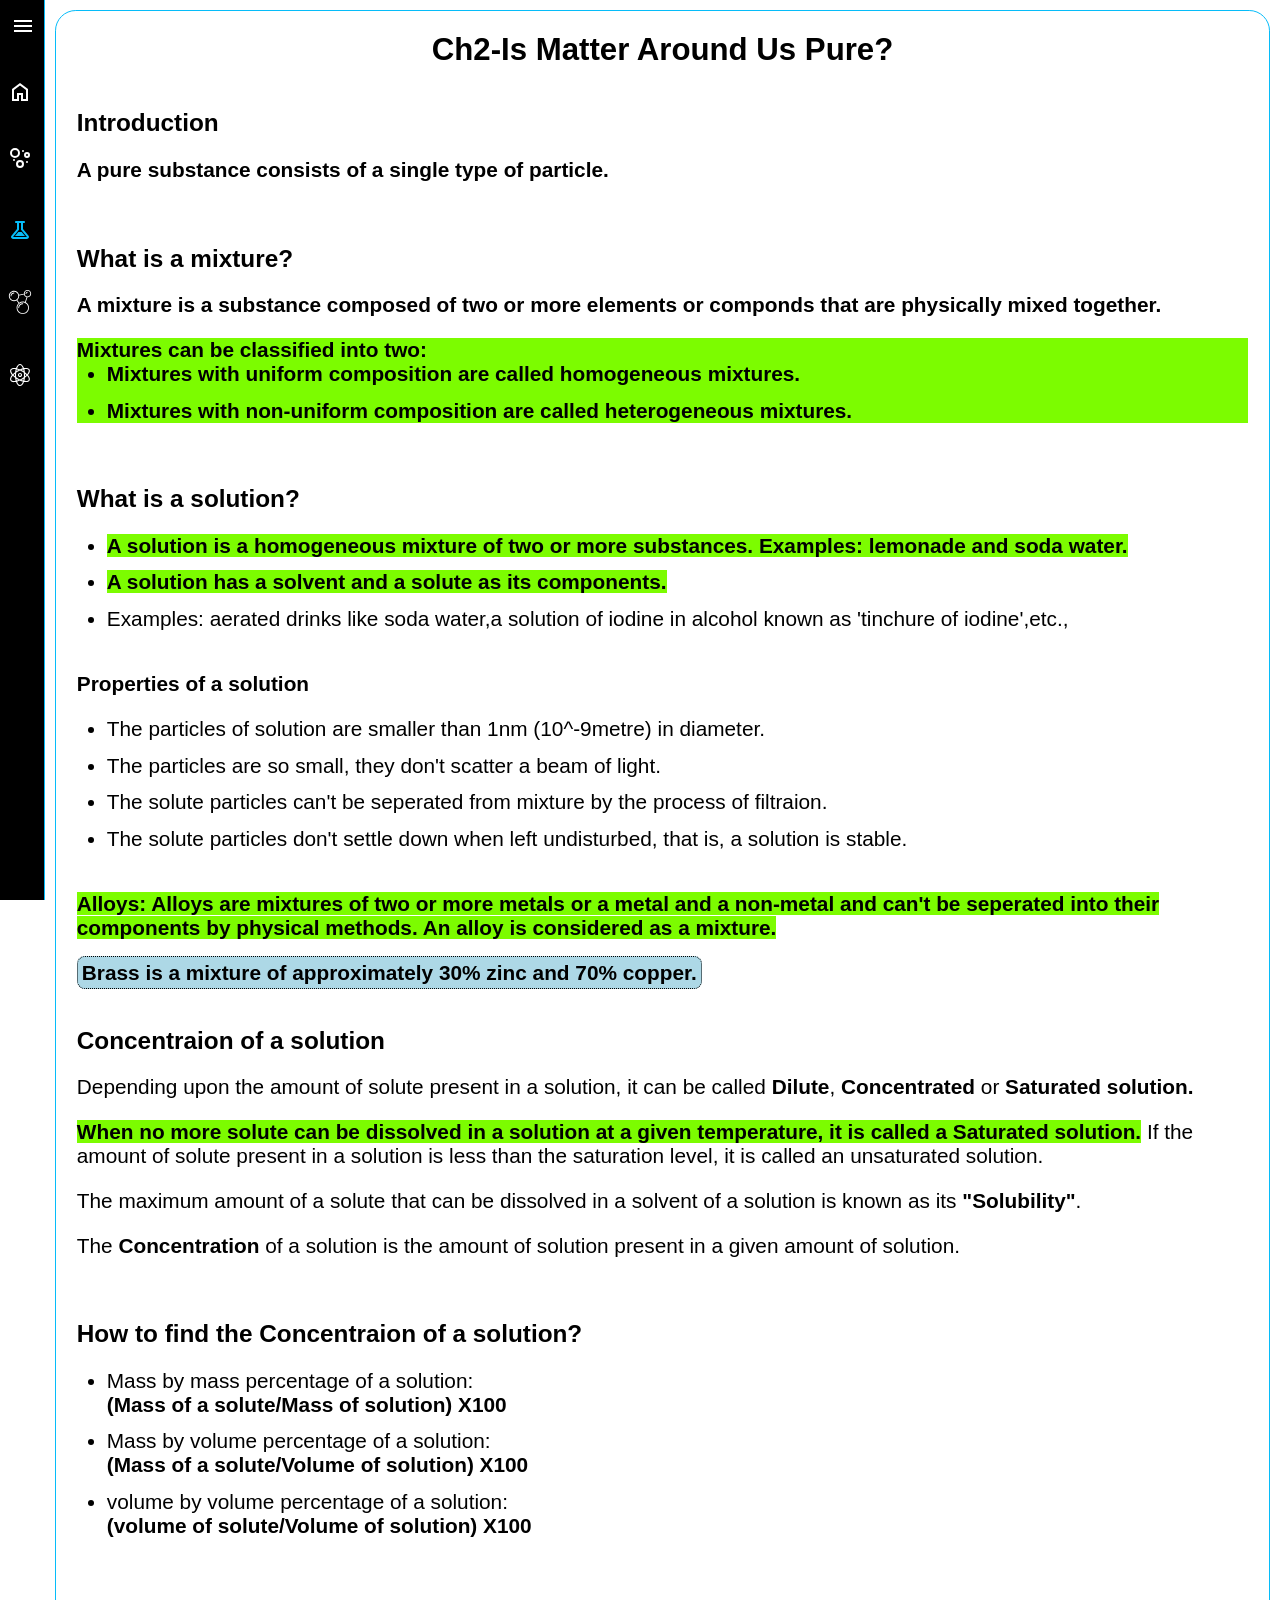
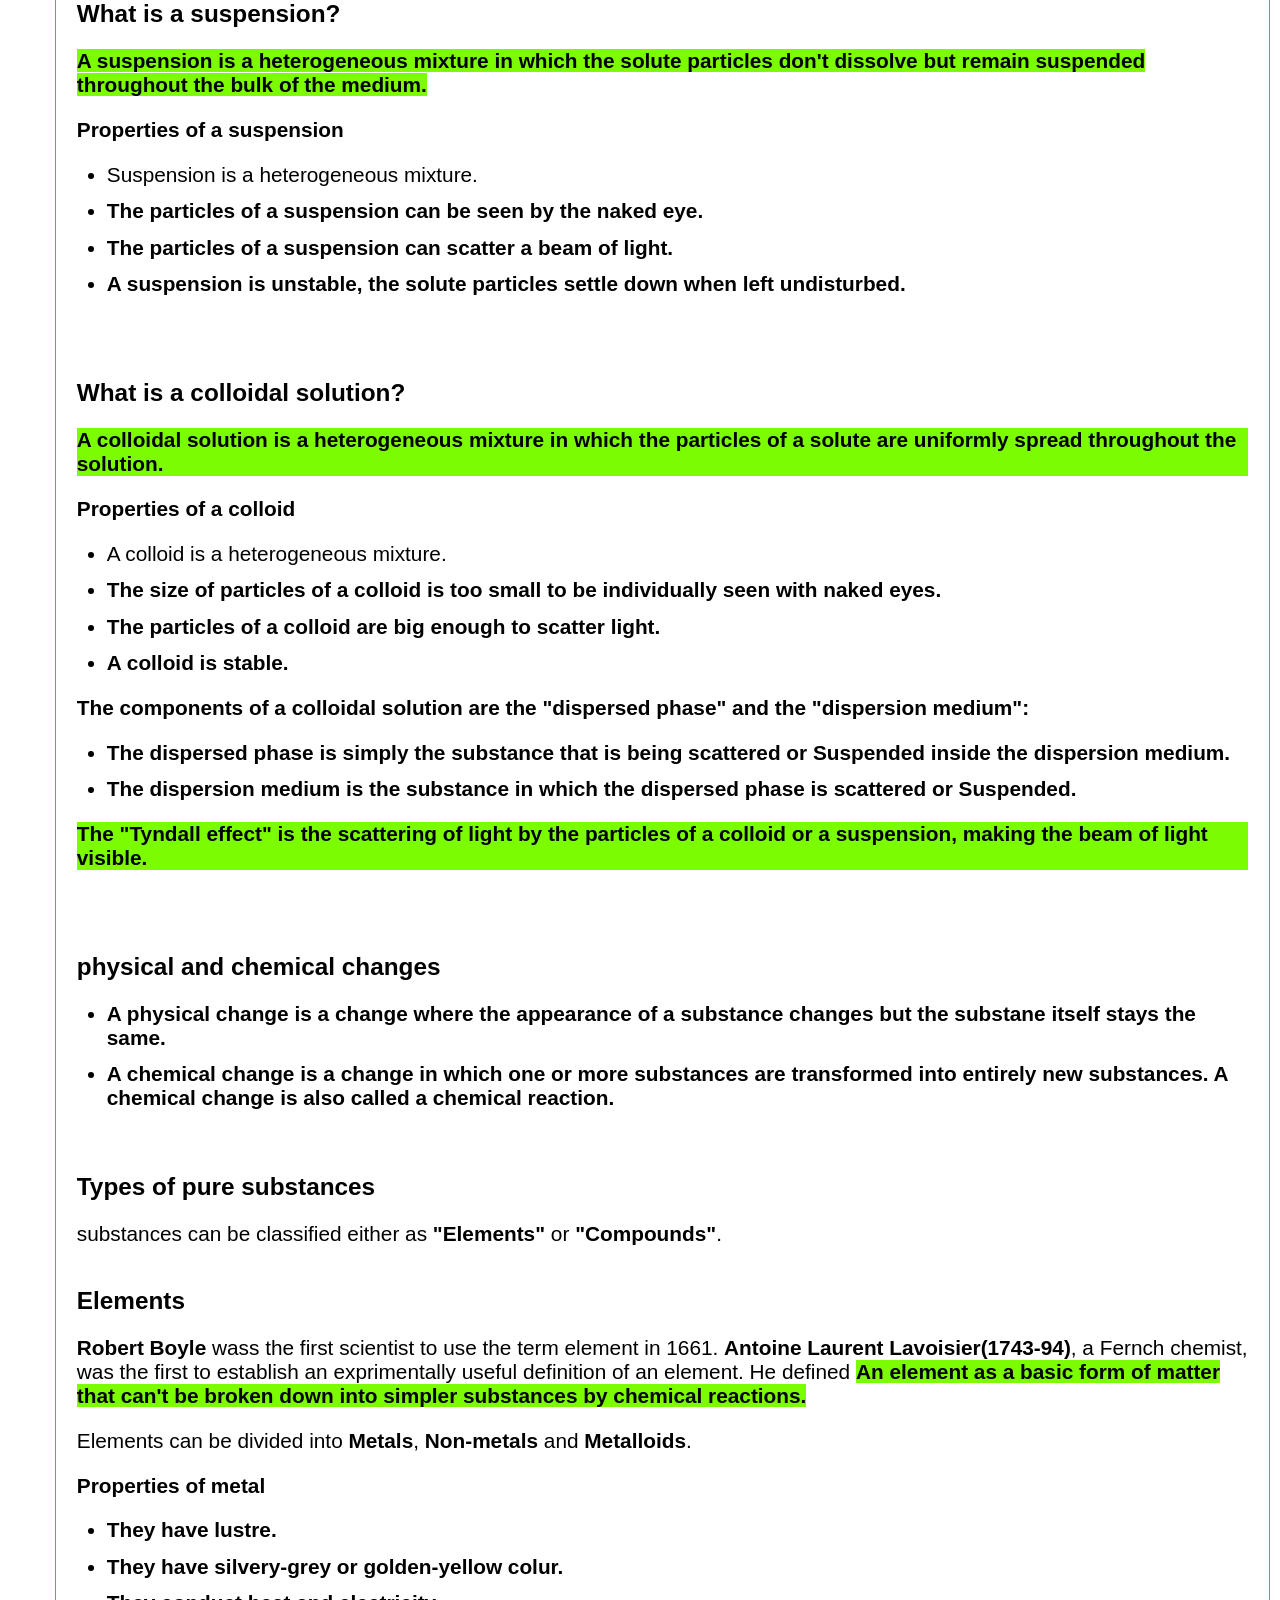
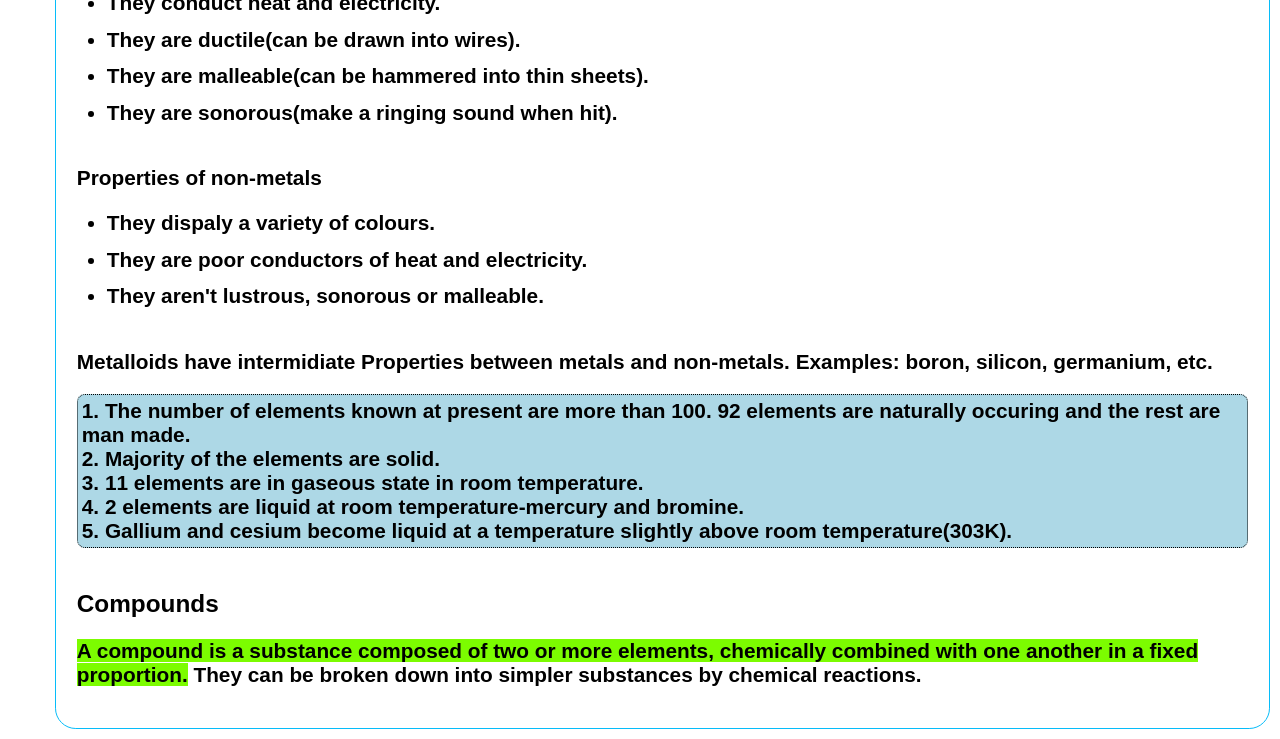
<file: chech2.html>
<!DOCTYPE html>
<html lang="en">
<head>
    <meta charset="UTF-8">
    <meta name="viewport" content="width=device-width, initial-scale=1.0">
    <link rel="stylesheet" href="che.css">
    <title>Ch-1 Matter In Our Surroundings</title>
    <script type="text/javascript" src="h2e.js" defer></script>
</head>
<body>
    <nav id="sidebar" class="side close">
        <ul>
            <li>
                <span class="logo">H2easy-Chemistry</span>
                <button onclick="toggleSide()" id="open-close-btn">
                    <svg xmlns="http://www.w3.org/2000/svg" height="24px" viewBox="0 -960 960 960" width="24px" fill="#1f1f1f"><path d="M120-240v-80h720v80H120Zm0-200v-80h720v80H120Zm0-200v-80h720v80H120Z"/></svg>
            </li>
            <li>
                <a href="index.html">
                    <div>
                        <svg xmlns="http://www.w3.org/2000/svg" height="24px" viewBox="0 -960 960 960" width="24px" fill="#1f1f1f"><path d="M240-200h120v-240h240v240h120v-360L480-740 240-560v360Zm-80 80v-480l320-240 320 240v480H520v-240h-80v240H160Zm320-350Z"/></svg>
                    </div>
                    <span>Home</span>
                </a>
            </li>
            <li>
                <button onclick="toggleSubMenu(this)" class="dropdown-btn">
                    <?xml version="1.0" encoding="utf-8"?>
<svg fill="#000000" width="24px" height="24px" viewBox="0 0 24 24" xmlns="http://www.w3.org/2000/svg"><path d="M7,12A5,5,0,1,0,2,7,5.006,5.006,0,0,0,7,12ZM7,4A3,3,0,1,1,4,7,3,3,0,0,1,7,4Zm5,10a4,4,0,1,0,4,4A4,4,0,0,0,12,14Zm0,6a2,2,0,1,1,2-2A2,2,0,0,1,12,20ZM22,9a3,3,0,1,0-3,3A3,3,0,0,0,22,9Zm-3,1a1,1,0,1,1,1-1A1,1,0,0,1,19,10ZM16,5a1,1,0,1,1-1-1A1,1,0,0,1,16,5Zm3,10a1,1,0,1,1-1,1A1,1,0,0,1,19,15ZM6,13a1,1,0,1,1-1,1A1,1,0,0,1,6,13Z"/></svg>
                    <a href="chech1.html">
                    <span>Matter In Our Surroundings</span>
                </a>
                    <svg xmlns="http://www.w3.org/2000/svg" height="24px" viewBox="0 -960 960 960" width="24px" fill="#1f1f1f"><path d="M480-344 240-584l56-56 184 184 184-184 56 56-240 240Z"/></svg>
                </button>
                    <ul class="submenu">
                    <div>
                        <li><a href="#topic-1">Physical nature of matter</a></li>
                        <li><a href="#topic-2">Characteristics of particles of matter</a></li>
                        <li><a href="#topic-3">States of matter</a></li>
                        <li><a href="#topic-4">Can matter change its state?</a></li>
                        <li><a href="#topic-5">Evaporation</a></li>
                    </div>
                </ul>
            </li>
            <li class="activa">
                <button onclick="toggleSubMenu(this)" class="dropdown-btn">
                    <svg xmlns="http://www.w3.org/2000/svg" height="24px" viewBox="0 -960 960 960" width="24px" fill="#1f1f1f"><path d="M200-120q-51 0-72.5-45.5T138-250l222-270v-240h-40q-17 0-28.5-11.5T280-800q0-17 11.5-28.5T320-840h320q17 0 28.5 11.5T680-800q0 17-11.5 28.5T640-760h-40v240l222 270q32 39 10.5 84.5T760-120H200Zm80-120h400L544-400H416L280-240Zm-80 40h560L520-492v-268h-80v268L200-200Zm280-280Z"/></svg>
                    <a href="chech2.html">
                    <span>Is Matter Around Us Pure?</span>
                </a>
                    <svg xmlns="http://www.w3.org/2000/svg" height="24px" viewBox="0 -960 960 960" width="24px" fill="#1f1f1f"><path d="M480-344 240-584l56-56 184 184 184-184 56 56-240 240Z"/></svg>
                </button>
                    <ul class="submenu">
                    <div>
                        <li><a href="#topic-1">What is a mixture?</a></li>
                        <li><a href="#topic-2">What is a solution?</a></li>
                        <li><a href="#topic-3">Concentraion of a solution</a></li>
                        <li><a href="#topic-4">How to find the Concentraion?</a></li>
                        <li><a href="#topic-5">What is a suspension?</a></li>
                        <li><a href="#topic-6">What is a colloidal solution?</a></li>
                        <li><a href="#topic-7">physical and chemical changes</a></li>
                        <li><a href="#topic-8">Types of pure substances</a></li>
                    </div>
                </ul>
            </li>
            <li>
                <button onclick="toggleSubMenu(this)" class="dropdown-btn">
                    <svg fill="#000000" height="24px" width="24px" version="1.1" id="Layer_1" xmlns="http://www.w3.org/2000/svg" xmlns:xlink="http://www.w3.org/1999/xlink" 
	 viewBox="0 0 226.263 226.263" xml:space="preserve">
<g>
	<g>
		<g>
			<path d="M56.566,24.242c-17.823,0-32.323,14.501-32.323,32.323c0,2.233,1.807,4.04,4.04,4.04c2.233,0,4.04-1.807,4.04-4.04
				c0-13.368,10.874-24.242,24.242-24.242c2.233,0,4.04-1.807,4.04-4.04C60.605,26.05,58.8,24.242,56.566,24.242z"/>
			<path d="M96.971,167.677c0,2.233,1.807,4.04,4.04,4.04c2.233,0,4.04-1.807,4.04-4.04c0-18.935,15.408-34.343,34.343-34.343
				c2.233,0,4.04-1.807,4.04-4.04c0-2.233-1.807-4.04-4.04-4.04C116.001,125.253,96.971,144.283,96.971,167.677z"/>
			<path d="M183.839,68.687c18.935,0,34.343-15.408,34.343-34.343S202.774,0,183.839,0c-18.936,0-34.343,15.408-34.343,34.343
				c0,0.108,0.015,0.213,0.016,0.321l-46.195,9.239C97.727,23.299,78.915,8.081,56.566,8.081c-26.736,0-48.485,21.749-48.485,48.485
				c0,26.736,21.749,48.485,48.485,48.485c8.715,0,16.879-2.343,23.954-6.384l18.832,26.364
				c-11.383,10.695-18.543,25.833-18.543,42.646c0,32.303,26.282,58.586,58.586,58.586s58.586-26.282,58.586-58.586
				c0-22.119-12.329-41.406-30.47-51.374l15.88-47.638C183.542,68.666,183.688,68.687,183.839,68.687z M183.839,8.081
				c14.481,0,26.263,11.782,26.263,26.263s-11.782,26.263-26.263,26.263s-26.263-11.782-26.263-26.263S169.359,8.081,183.839,8.081z
				 M56.566,96.97c-22.277,0-40.404-18.127-40.404-40.404c0-22.278,18.126-40.404,40.404-40.404
				c22.278,0,40.404,18.126,40.404,40.404C96.971,78.844,78.844,96.97,56.566,96.97z M189.899,167.677
				c0,27.849-22.656,50.505-50.505,50.505s-50.505-22.656-50.505-50.505s22.656-50.505,50.505-50.505
				C167.244,117.172,189.899,139.828,189.899,167.677z M160.115,112.946c-6.453-2.452-13.418-3.855-20.72-3.855
				c-12.584,0-24.224,4.026-33.783,10.805L87.195,94.112c10.888-8.898,17.857-22.42,17.857-37.546c0-1.594-0.088-3.166-0.239-4.721
				l45.754-9.151c3.052,12.146,12.568,21.722,24.68,24.861L160.115,112.946z"/>
			<path d="M169.698,38.384c2.233,0,4.04-1.807,4.04-4.04c0-5.571,4.53-10.101,10.101-10.101c2.233,0,4.04-1.807,4.04-4.04
				c0-2.233-1.807-4.04-4.04-4.04c-10.026,0-18.182,8.156-18.182,18.182C165.657,36.577,167.464,38.384,169.698,38.384z"/>
		</g>
	</g>
</g>
</svg>
                    <a href="chech3.html">
                    <span>Atoms And Molecules</span>
                </a>
                    <svg xmlns="http://www.w3.org/2000/svg" height="24px" viewBox="0 -960 960 960" width="24px" fill="#1f1f1f"><path d="M480-344 240-584l56-56 184 184 184-184 56 56-240 240Z"/></svg>
                </button>
                    <ul class="submenu">
                    <div>
                        <li><a href="#topic-1">Laws of chemical combination</a></li>
                        <li><a href="#topic-2">Dalton's atomic theory</a></li>
                        <li><a href="#topic-3">How big are atoms?</a></li>
                        <li><a href="#topic-4">How symbols of elements are formed?</a></li>
                        <li><a href="#topic-5">Atomic mass</a></li>
                        <li><a href="#topic-6">What is a molecule?</a></li>
                        <li><a href="#topic-7">Molecules of elements</a></li>
                        <li><a href="#topic-8">Molecules of compounds</a></li>
                        <li><a href="#topic-9">What is ion?</a></li>
                        <li><a href="#topic-10">Writing chemical formulae</a></li>
                        <li><a href="#topic-11">Molecular mass</a></li>
                        <li><a href="#topic-12">Formula unit mass</a></li>
                    </div>
                </ul>
            </li>
            <li>
                <button onclick="toggleSubMenu(this)" class="dropdown-btn">
                    <?xml version="1.0" encoding="utf-8"?>
<svg fill="#000000" width="24px" height="24px" viewBox="0 0 32 32" version="1.1" xmlns="http://www.w3.org/2000/svg">
<title>atom</title>
<path d="M26.617 16c2.332-2.762 3.246-5.488 2.157-7.375s-3.907-2.459-7.465-1.821c-1.226-3.4-3.129-5.554-5.308-5.554-2.184 0-4.090 2.164-5.316 5.576-0.348-0.063-0.711-0.155-1.047-0.195-3.17-0.374-5.449 0.33-6.41 1.994s-0.436 3.99 1.479 6.549c0.207 0.277 0.473 0.55 0.707 0.826-0.234 0.276-0.5 0.549-0.707 0.826-1.915 2.559-2.439 4.885-1.479 6.549 0.955 1.298 2.477 2.132 4.194 2.132 0.221 0 0.438-0.014 0.652-0.040l-0.025 0.003c0.563-0.002 1.114-0.038 1.656-0.106l-0.066 0.007c0.336-0.040 0.699-0.133 1.047-0.196 1.226 3.413 3.132 5.577 5.316 5.577 2.179 0 4.082-2.154 5.308-5.553 0.78 0.153 1.682 0.246 2.603 0.254l0.007 0c0.192 0.025 0.413 0.039 0.638 0.039 1.721 0 3.249-0.825 4.21-2.102l0.010-0.013c1.089-1.887 0.173-4.613-2.159-7.375zM23.938 8.053c1.773 0 3.043 0.464 3.537 1.322 0.677 1.172-0.046 3.232-1.901 5.489-0.927-0.933-1.921-1.796-2.976-2.582l-0.070-0.050c-0.173-1.506-0.441-2.857-0.808-4.167l0.044 0.185c0.65-0.119 1.401-0.19 2.168-0.197l0.006-0zM18.625 20.545c-0.875 0.506-1.756 0.949-2.634 1.352-0.855-0.392-1.729-0.839-2.616-1.352-0.875-0.505-1.699-1.046-2.487-1.605-0.088-0.936-0.138-1.916-0.138-2.94s0.050-2.005 0.138-2.941c0.787-0.559 1.612-1.101 2.487-1.606 0.89-0.514 1.766-0.955 2.623-1.348 0.876 0.402 1.754 0.844 2.627 1.348 0.892 0.515 1.716 1.053 2.486 1.601 0.089 0.938 0.139 1.92 0.139 2.946s-0.050 2.008-0.139 2.945c-0.77 0.548-1.594 1.085-2.486 1.6zM20.847 20.941c-0.165 0.996-0.358 1.838-0.594 2.661l0.041-0.165c-1.005-0.258-1.828-0.525-2.629-0.835l0.16 0.054c0.518-0.264 1.037-0.514 1.551-0.81 0.508-0.293 0.996-0.597 1.472-0.905zM14.14 22.67c-0.629 0.252-1.439 0.517-2.267 0.739l-0.165 0.037c-0.2-0.671-0.395-1.528-0.542-2.4l-0.019-0.138c0.488 0.317 0.963 0.641 1.477 0.938q0.759 0.438 1.515 0.824zM9.298 17.727c-0.689-0.564-1.308-1.128-1.896-1.724l-0.003-0.003c0.59-0.598 1.209-1.163 1.857-1.694l0.042-0.033c-0.029 0.566-0.048 1.141-0.048 1.727s0.019 1.16 0.048 1.727zM12.625 10.154c-0.514 0.297-0.99 0.621-1.477 0.938 0.166-1.010 0.362-1.867 0.602-2.704l-0.041 0.166c0.994 0.26 1.805 0.526 2.596 0.833l-0.161-0.055c-0.505 0.258-1.012 0.529-1.519 0.822zM17.816 9.34c0.645-0.255 1.471-0.52 2.316-0.739l0.162-0.036c0.196 0.657 0.388 1.499 0.534 2.356l0.019 0.138c-0.476-0.308-0.964-0.612-1.472-0.905-0.516-0.298-1.038-0.549-1.559-0.815zM22.703 14.287c0.68 0.559 1.292 1.119 1.872 1.71l0.003 0.003c-0.584 0.594-1.195 1.153-1.835 1.68l-0.040 0.032c0.029-0.562 0.047-1.131 0.047-1.712s-0.018-1.151-0.047-1.713zM16 2.75c1.357 0 2.796 1.634 3.825 4.383-1.506 0.399-2.787 0.857-4.017 1.406l0.167-0.067c-1.045-0.477-2.308-0.934-3.611-1.295l-0.188-0.044c1.029-2.749 2.468-4.383 3.825-4.383zM4.525 9.375c0.715-0.848 1.778-1.383 2.966-1.383 0.194 0 0.385 0.014 0.571 0.042l-0.021-0.003c0.502 0.002 0.994 0.034 1.477 0.095l-0.059-0.006c0.248 0.030 0.518 0.102 0.773 0.145-0.323 1.128-0.591 2.483-0.751 3.871l-0.011 0.122c-1.128 0.833-2.124 1.689-3.053 2.614l0.001-0.001c-0.165-0.199-0.362-0.397-0.511-0.596-1.511-2.019-2.014-3.805-1.381-4.9zM9.459 23.879c-2.501 0.297-4.302-0.16-4.934-1.254-0.633-1.096-0.13-2.881 1.381-4.9 0.149-0.199 0.346-0.397 0.511-0.596 0.928 0.923 1.924 1.78 2.979 2.561l0.073 0.051c0.171 1.51 0.439 2.865 0.807 4.178l-0.044-0.185c-0.255 0.043-0.525 0.115-0.772 0.145zM16 29.25c-1.357 0-2.796-1.634-3.825-4.383 1.49-0.406 2.752-0.862 3.967-1.407l-0.17 0.068c1.064 0.483 2.345 0.94 3.668 1.298l0.184 0.042c-1.029 2.749-2.468 4.383-3.824 4.383zM27.477 22.625c-0.679 1.177-2.815 1.606-5.711 1.121 0.322-1.123 0.59-2.473 0.751-3.855l0.012-0.123c1.125-0.836 2.12-1.699 3.045-2.631l0.002-0.002c1.854 2.257 2.578 4.317 1.902 5.489zM16 13.25c-1.519 0-2.75 1.231-2.75 2.75s1.231 2.75 2.75 2.75c1.519 0 2.75-1.231 2.75-2.75v0c-0.002-1.518-1.232-2.748-2.75-2.75h-0zM16 17.25c-0.69 0-1.25-0.56-1.25-1.25s0.56-1.25 1.25-1.25c0.69 0 1.25 0.56 1.25 1.25v0c-0.001 0.69-0.56 1.249-1.25 1.25h-0z"></path>
</svg>
                    <a href="chech4.html">
                    <span>Structure Of The Atom</span>
                </a>
                    <svg xmlns="http://www.w3.org/2000/svg" height="24px" viewBox="0 -960 960 960" width="24px" fill="#1f1f1f"><path d="M480-344 240-584l56-56 184 184 184-184 56 56-240 240Z"/></svg>
                </button>
                <ul class="submenu">
                        <div>
                            <li><a href="#topic-1">Charged particles in matter</a></li>
                        <li><a href="#topic-2">Drawback of Dalton's Atomic Theory</a></li>
                        <li><a href="#topic-3">Thomson's Model of an Atom</a></li>
                        <li><a href="#topic-4">Rutherford's Model of an Atom</a></li>
                        <li><a href="#topic-5">Bohr's Model of an Atom</a></li>
                        <li><a href="#topic-6">Neutrons</a></li>
                        <li><a href="#topic-7">How are electrons distributed?</a></li>
                        <li><a href="#topic-8">Valency</a></li>
                        <li><a href="#topic-9">Atomic Number and Mass Number</a></li>
                        </div>
                    </ul>

            </li>
        </ul>
    </nav>
    <main>
        <div class="container">
           <h2 style="text-align: center;">Ch2-Is Matter Around Us Pure?</h2>
           <p>
            <h3>Introduction</h3>
            <b>A pure substance consists of a single type of particle.</b>
           </p>
           <p id="topic-1">
                <h3>What is a mixture?</h3>
                <b>A mixture is a substance composed of two or more elements or componds that are physically mixed together.</b>
                <b class="highlighted">
                    Mixtures can be classified into two:
                        <ul class="what">
                            <li>Mixtures with uniform composition are called homogeneous mixtures.</li>
                            <li>Mixtures with non-uniform composition are called heterogeneous mixtures.</li>
                        </ul>
                    </b>
           </p>
           <p id="topic-2">
            <h3>What is a solution?</h3>
            <ul class="what">
                <li>
                    <b class="highlighted">A solution is a homogeneous mixture of two or more substances. Examples: lemonade and soda water.</b>
           </li>
           <li><b class="highlighted">A solution has a solvent and a solute as its components.</b></li>
           <li>Examples: aerated drinks like soda water,a solution of iodine in alcohol known as 'tinchure of iodine',etc.,</li>
            </ul>
            </p>
            <p>
                <b>Properties of a solution</b>
                <ul class="what">
                    <li>The particles of solution are smaller than 1nm (10^-9metre) in diameter.</li>
                    <li>The particles are so small, they don't scatter a beam of light.</li>
                    <li>The solute particles can't be seperated from mixture by the process of filtraion.</li>
                    <li>The solute particles don't settle down when left undisturbed, that is, a solution is stable.</li>
                </ul>
            </p>
           <p>
            <b class="highlighted">Alloys: Alloys are mixtures of two or more metals or a metal and a non-metal and can't be seperated into their components by physical methods. An alloy is considered as a mixture.</b>
           </p>
           <p>
            <b class="how">Brass is a mixture of approximately 30% zinc and 70% copper.</b>
           </p>
           <p id="topic-3">
            <h3>Concentraion of a solution</h3>
            <p>Depending upon the amount of solute present in a solution, it can be called <b>Dilute</b>, <b>Concentrated</b> or <b>Saturated solution.</b></p>
            <p><b class="highlighted">When no more solute can be dissolved in a solution at a given temperature, it is called a Saturated solution.</b> If the amount of solute present in a solution is less than the saturation level, it is called an unsaturated solution.</p>
            <p>The maximum amount of a solute that can be dissolved in a solvent of a solution is known as its <b>"Solubility"</b>.</p>
            <p>The <b>Concentration </b>of a solution is the amount of solution present in a given amount of solution.</p>
           </p>
           <p id="topic-4">
            <h3>How to find the Concentraion of a solution?</h3>
            <ul class="what">
                <li>Mass by mass percentage of a solution:<br><b>(Mass of a solute/Mass of solution) X100</b></li>
                <li>Mass by volume percentage of a solution:<br><b>(Mass of a solute/Volume of solution) X100</b></li>
                <li>volume by volume percentage of a solution:<br><b>(volume of solute/Volume of solution) X100</b></li>
            </ul>
           </p>
           <p id="topic-5">
            <h3>What is a suspension?</h3>
            <p>
                <b class="highlighted">A suspension is a heterogeneous mixture in which the solute particles don't dissolve but remain suspended throughout the bulk of the medium.</b>
            </p>
            <p>
                <b>Properties of a suspension</b>
                <ul class="what">
                    <li>Suspension is a heterogeneous mixture.</li>
                    <li><b>The particles of a suspension can be seen by the naked eye.</b></li>
                    <li><b>The particles of a suspension can scatter a beam of light.</b></li>
                    <li><b>A suspension is unstable, the solute particles settle down when left undisturbed.</b></li>
                </ul>
            </p>
           </p>
           <p id="topic-6">
            <h3>What is a colloidal solution?</h3>
            <b class="highlighted">A colloidal solution is a heterogeneous mixture in which the particles of a solute are uniformly spread throughout the solution.</b>
            <p>
                <b>Properties of a colloid</b>
                <ul class="what">
                    <li>A colloid is a heterogeneous mixture.</li>
                    <li><b>The size of particles of a colloid is too small to be individually seen with naked eyes.</b></li>
                    <li><b>The particles of a colloid are big enough to scatter light.</b></li>
                    <li><b>A colloid is stable.</b></li>
                </ul>
                <b>The components of a colloidal solution are the "dispersed phase" and the "dispersion medium":</b>
                <ul class="what">
                    <li><b>The dispersed phase is simply the substance that is being scattered or Suspended inside the dispersion medium.</b></li>
                    <li><b>The dispersion medium is the substance in which the dispersed phase is scattered or Suspended.</b></li>
                </ul>
                <b class="highlighted">The "Tyndall effect" is the scattering of light by the particles of a colloid or a suspension, making the beam of light visible. </b>
            </p>
           </p>
           <p id="topic-7">
            <h3>physical and chemical changes</h3>
            <ul class="what">
                <li><b>A physical change is a change where the appearance of a substance changes but the substane itself stays the same.</b></li>
                <li><b>A chemical change is a change in which one or more substances are transformed into entirely new substances. A chemical change is also called a chemical reaction.</b></li>
            </ul>
           </p>
           <p id="topic-8">
            <h3>Types of pure substances</h3>
            <p>substances can be classified either as <b>"Elements"</b> or <b>"Compounds"</b>.</p>
            <p>
                <h3>Elements</h3>
                <p><b>Robert Boyle</b> wass the first scientist to use the term element in 1661. <b>Antoine Laurent Lavoisier(1743-94)</b>, a Fernch chemist, was the first to establish an exprimentally useful definition of an element. He defined <b class="highlighted">An element as a basic form of matter that can't be broken down into simpler substances by chemical reactions.</b></p>
                <p>
                    Elements can be divided into <b>Metals</b>,<b> Non-metals</b> and<b> Metalloids</b>.
                </p>
                <p>
                    <b>Properties of metal</b>
                    <ul class="what">
                        <li><b>They have lustre.</b></li>
                        <li><b>They have silvery-grey or golden-yellow colur.</b></li>
                        <li><b>They conduct heat and electricity.</b></li>
                        <li><b>They are ductile(can be drawn into wires).</b></li>
                        <li><b>They are malleable(can be hammered into thin sheets).</b></li>
                        <li><b>They are sonorous(make a ringing sound when hit).</b></li>
                    </ul>
                </p>
                <p>
                    <b>Properties of non-metals</b>
                    <ul class="what">
                        <li><b>They dispaly a variety of colours.</b></li>
                        <li><b>They are poor conductors of heat and electricity.</b></li>
                        <li><b>They aren't lustrous, sonorous or malleable.</b></li>
                    </ul>
                </p>
                <p>
                    <b>Metalloids have intermidiate Properties between metals and non-metals. Examples: boron, silicon, germanium, etc.</b>
                </p>
                <p class="how">
                    <b>1. The number of elements known at present are more than 100. 92 elements are naturally occuring and the rest are man made.</b>
                    <br>
                    <b>2. Majority of the elements are solid.</b>
                    <br>
                    <b>3. 11 elements are in gaseous state in room temperature.</b>
                    <br>
                    <b>4. 2 elements are liquid at room temperature-mercury and bromine.</b>
                    <br>
                    <b>5. Gallium and cesium become liquid at a temperature slightly above room temperature(303K).</b>
                </p>
            </p>
            <h3>Compounds</h3>
            <p>
                <b class="highlighted">A compound is a substance composed of two or more elements, chemically combined with one another in a fixed proportion.</b><b> They can be broken down into simpler substances by chemical reactions.</b>
            </p>
           </p>

        </div>
    </main>
</body>
</html>
</file>
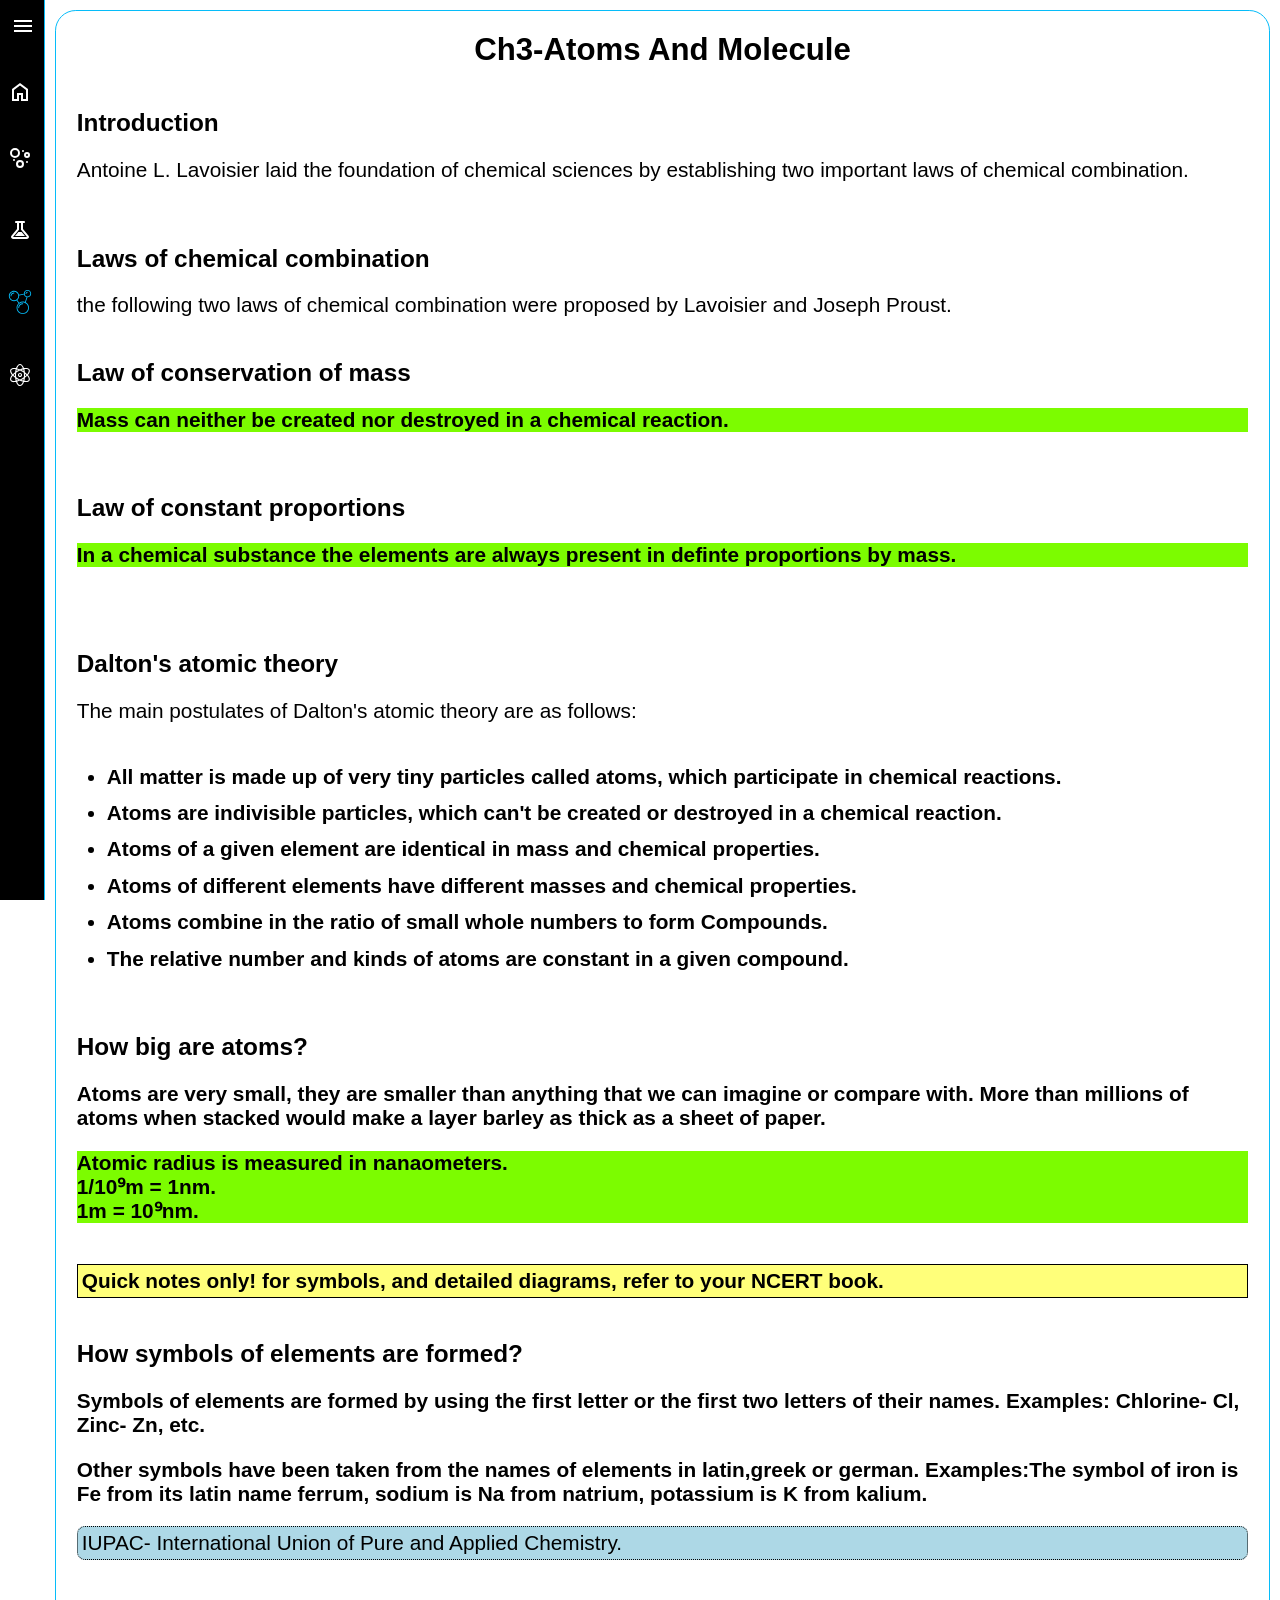
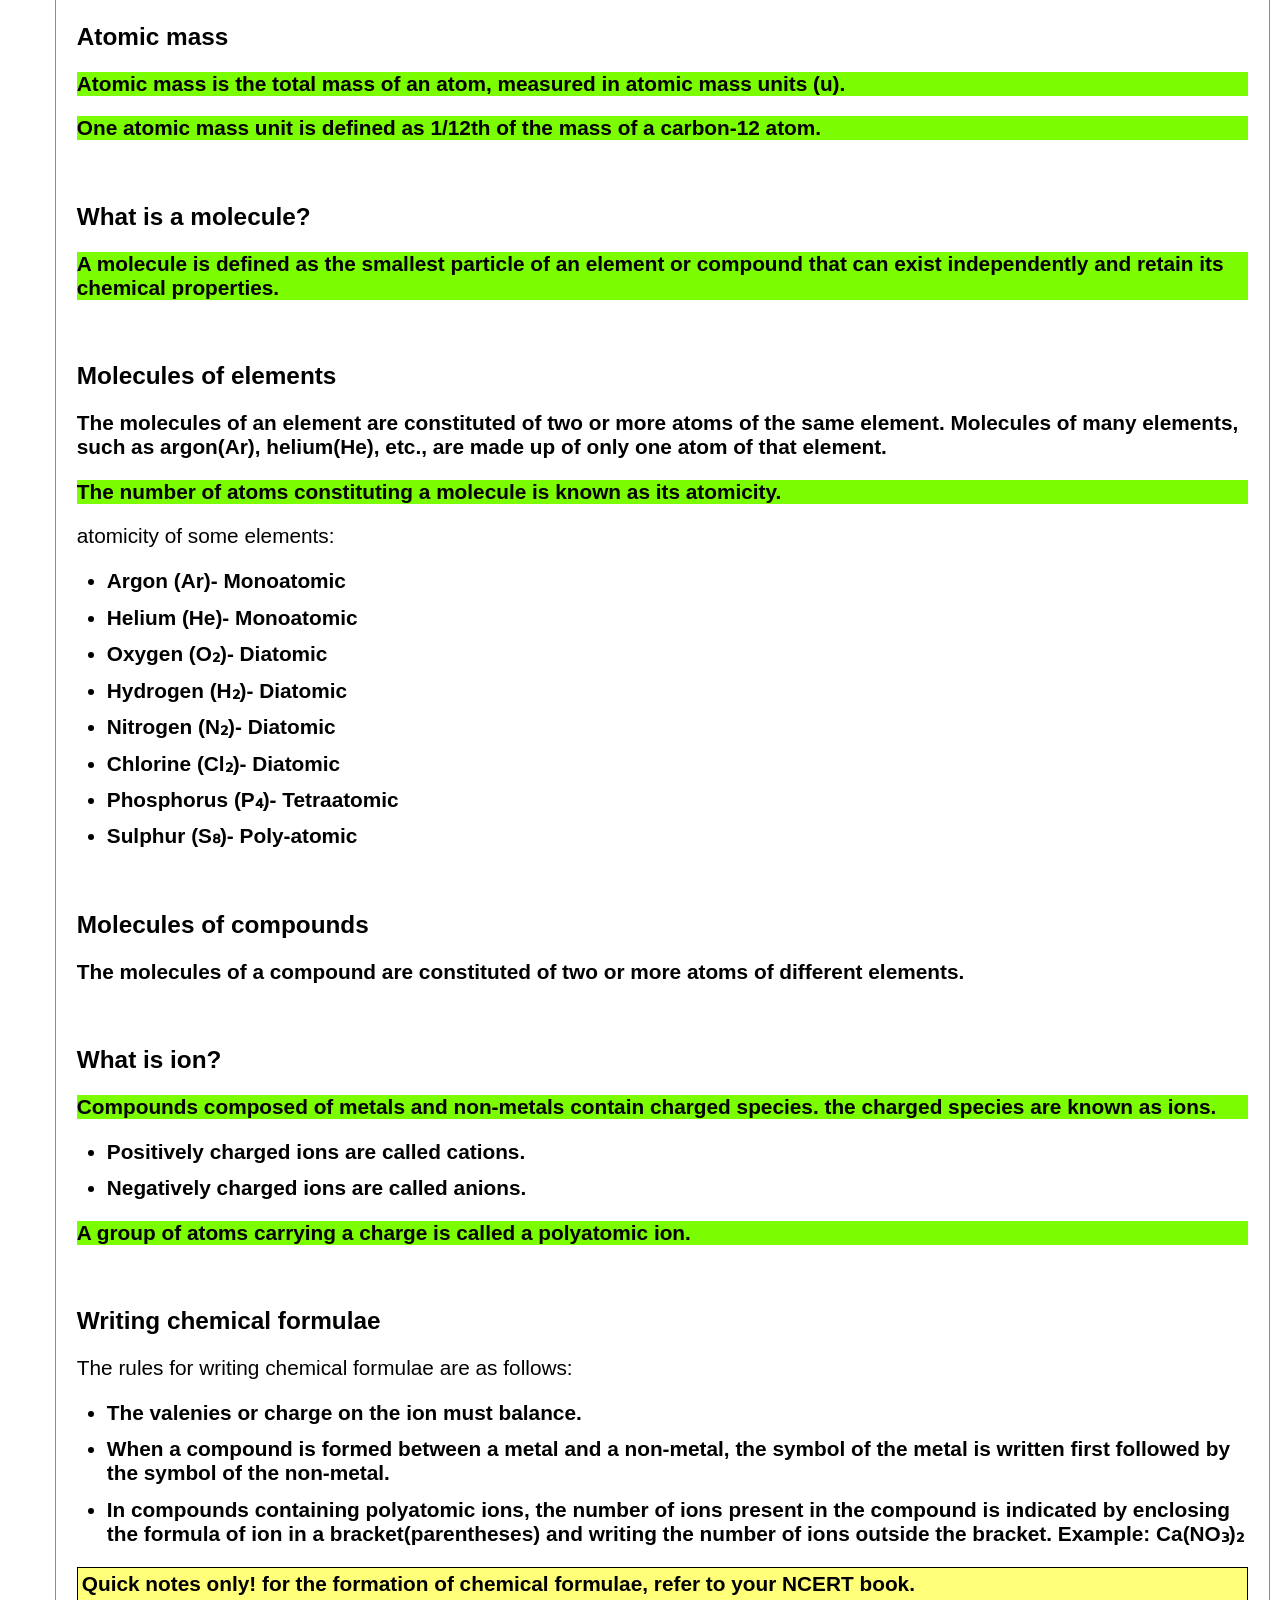
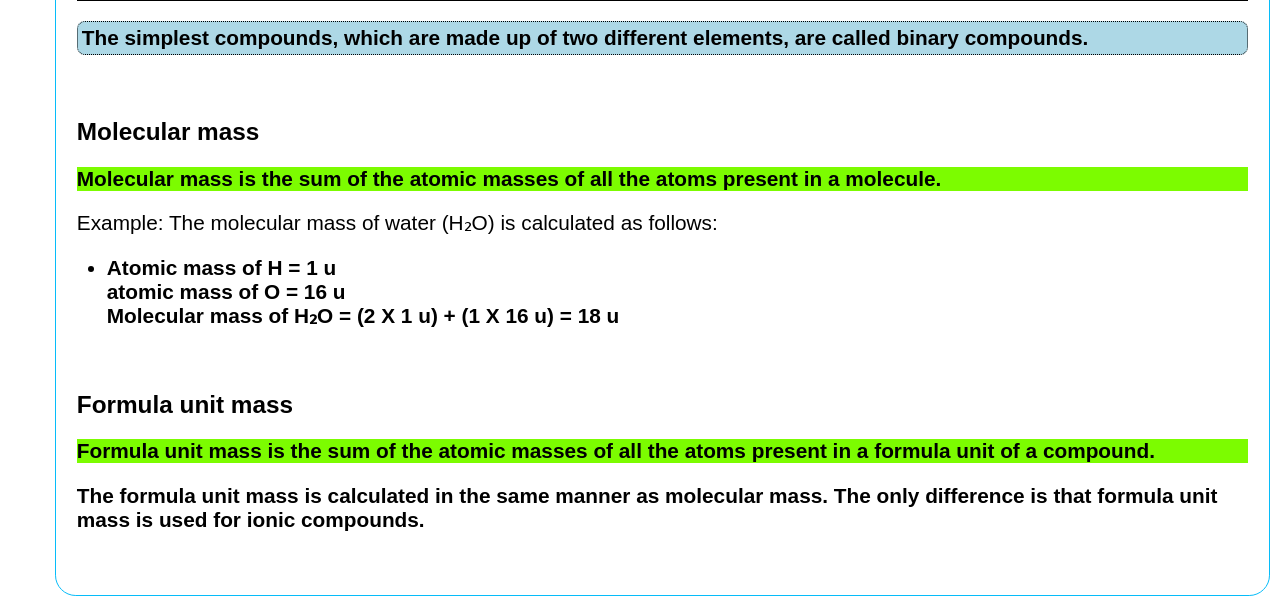
<file: chech3.html>
<!DOCTYPE html>
<html lang="en">
<head>
    <meta charset="UTF-8">
    <meta name="viewport" content="width=device-width, initial-scale=1.0">
    <link rel="stylesheet" href="che.css">
    <title>Ch-1 Matter In Our Surroundings</title>
    <script type="text/javascript" src="h2e.js" defer></script>
</head>
<body>
    <nav id="sidebar" class="side close">
        <ul>
            <li>
                <span class="logo">H2easy-Chemistry</span>
                <button onclick="toggleSide()" id="open-close-btn">
                    <svg xmlns="http://www.w3.org/2000/svg" height="24px" viewBox="0 -960 960 960" width="24px" fill="#1f1f1f"><path d="M120-240v-80h720v80H120Zm0-200v-80h720v80H120Zm0-200v-80h720v80H120Z"/></svg>
            </li>
            <li>
                <a href="index.html">
                    <div>
                        <svg xmlns="http://www.w3.org/2000/svg" height="24px" viewBox="0 -960 960 960" width="24px" fill="#1f1f1f"><path d="M240-200h120v-240h240v240h120v-360L480-740 240-560v360Zm-80 80v-480l320-240 320 240v480H520v-240h-80v240H160Zm320-350Z"/></svg>
                    </div>
                    <span>Home</span>
                </a>
            </li>
            <li>
                <button onclick="toggleSubMenu(this)" class="dropdown-btn">
                    <?xml version="1.0" encoding="utf-8"?>
<svg fill="#000000" width="24px" height="24px" viewBox="0 0 24 24" xmlns="http://www.w3.org/2000/svg"><path d="M7,12A5,5,0,1,0,2,7,5.006,5.006,0,0,0,7,12ZM7,4A3,3,0,1,1,4,7,3,3,0,0,1,7,4Zm5,10a4,4,0,1,0,4,4A4,4,0,0,0,12,14Zm0,6a2,2,0,1,1,2-2A2,2,0,0,1,12,20ZM22,9a3,3,0,1,0-3,3A3,3,0,0,0,22,9Zm-3,1a1,1,0,1,1,1-1A1,1,0,0,1,19,10ZM16,5a1,1,0,1,1-1-1A1,1,0,0,1,16,5Zm3,10a1,1,0,1,1-1,1A1,1,0,0,1,19,15ZM6,13a1,1,0,1,1-1,1A1,1,0,0,1,6,13Z"/></svg>
                    <a href="chech1.html">
                    <span>Matter In Our Surroundings</span>
                </a>
                    <svg xmlns="http://www.w3.org/2000/svg" height="24px" viewBox="0 -960 960 960" width="24px" fill="#1f1f1f"><path d="M480-344 240-584l56-56 184 184 184-184 56 56-240 240Z"/></svg>
                </button>
                    <ul class="submenu">
                    <div>
                        <li><a href="#topic-1">Physical nature of matter</a></li>
                        <li><a href="#topic-2">Characteristics of particles of matter</a></li>
                        <li><a href="#topic-3">States of matter</a></li>
                        <li><a href="#topic-4">Can matter change its state?</a></li>
                        <li><a href="#topic-5">Evaporation</a></li>
                    </div>
                </ul>
            </li>
            <li>
                <button onclick="toggleSubMenu(this)" class="dropdown-btn">
                    <svg xmlns="http://www.w3.org/2000/svg" height="24px" viewBox="0 -960 960 960" width="24px" fill="#1f1f1f"><path d="M200-120q-51 0-72.5-45.5T138-250l222-270v-240h-40q-17 0-28.5-11.5T280-800q0-17 11.5-28.5T320-840h320q17 0 28.5 11.5T680-800q0 17-11.5 28.5T640-760h-40v240l222 270q32 39 10.5 84.5T760-120H200Zm80-120h400L544-400H416L280-240Zm-80 40h560L520-492v-268h-80v268L200-200Zm280-280Z"/></svg>
                    <a href="chech2.html">
                    <span>Is Matter Around Us Pure?</span>
                </a>
                    <svg xmlns="http://www.w3.org/2000/svg" height="24px" viewBox="0 -960 960 960" width="24px" fill="#1f1f1f"><path d="M480-344 240-584l56-56 184 184 184-184 56 56-240 240Z"/></svg>
                </button>
                    <ul class="submenu">
                    <div>
                        <li><a href="#topic-1">What is a mixture?</a></li>
                        <li><a href="#topic-2">What is a solution?</a></li>
                        <li><a href="#topic-3">Concentraion of a solution</a></li>
                        <li><a href="#topic-4">How to find the Concentraion?</a></li>
                        <li><a href="#topic-5">What is a suspension?</a></li>
                        <li><a href="#topic-6">What is a colloidal solution?</a></li>
                        <li><a href="#topic-7">physical and chemical changes</a></li>
                        <li><a href="#topic-8">Types of pure substances</a></li>
                    </div>
                </ul>
            </li>
            <li class="activa">
                <button onclick="toggleSubMenu(this)" class="dropdown-btn">
                    <svg fill="#000000" height="24px" width="24px" version="1.1" id="Layer_1" xmlns="http://www.w3.org/2000/svg" xmlns:xlink="http://www.w3.org/1999/xlink" 
	 viewBox="0 0 226.263 226.263" xml:space="preserve">
<g>
	<g>
		<g>
			<path d="M56.566,24.242c-17.823,0-32.323,14.501-32.323,32.323c0,2.233,1.807,4.04,4.04,4.04c2.233,0,4.04-1.807,4.04-4.04
				c0-13.368,10.874-24.242,24.242-24.242c2.233,0,4.04-1.807,4.04-4.04C60.605,26.05,58.8,24.242,56.566,24.242z"/>
			<path d="M96.971,167.677c0,2.233,1.807,4.04,4.04,4.04c2.233,0,4.04-1.807,4.04-4.04c0-18.935,15.408-34.343,34.343-34.343
				c2.233,0,4.04-1.807,4.04-4.04c0-2.233-1.807-4.04-4.04-4.04C116.001,125.253,96.971,144.283,96.971,167.677z"/>
			<path d="M183.839,68.687c18.935,0,34.343-15.408,34.343-34.343S202.774,0,183.839,0c-18.936,0-34.343,15.408-34.343,34.343
				c0,0.108,0.015,0.213,0.016,0.321l-46.195,9.239C97.727,23.299,78.915,8.081,56.566,8.081c-26.736,0-48.485,21.749-48.485,48.485
				c0,26.736,21.749,48.485,48.485,48.485c8.715,0,16.879-2.343,23.954-6.384l18.832,26.364
				c-11.383,10.695-18.543,25.833-18.543,42.646c0,32.303,26.282,58.586,58.586,58.586s58.586-26.282,58.586-58.586
				c0-22.119-12.329-41.406-30.47-51.374l15.88-47.638C183.542,68.666,183.688,68.687,183.839,68.687z M183.839,8.081
				c14.481,0,26.263,11.782,26.263,26.263s-11.782,26.263-26.263,26.263s-26.263-11.782-26.263-26.263S169.359,8.081,183.839,8.081z
				 M56.566,96.97c-22.277,0-40.404-18.127-40.404-40.404c0-22.278,18.126-40.404,40.404-40.404
				c22.278,0,40.404,18.126,40.404,40.404C96.971,78.844,78.844,96.97,56.566,96.97z M189.899,167.677
				c0,27.849-22.656,50.505-50.505,50.505s-50.505-22.656-50.505-50.505s22.656-50.505,50.505-50.505
				C167.244,117.172,189.899,139.828,189.899,167.677z M160.115,112.946c-6.453-2.452-13.418-3.855-20.72-3.855
				c-12.584,0-24.224,4.026-33.783,10.805L87.195,94.112c10.888-8.898,17.857-22.42,17.857-37.546c0-1.594-0.088-3.166-0.239-4.721
				l45.754-9.151c3.052,12.146,12.568,21.722,24.68,24.861L160.115,112.946z"/>
			<path d="M169.698,38.384c2.233,0,4.04-1.807,4.04-4.04c0-5.571,4.53-10.101,10.101-10.101c2.233,0,4.04-1.807,4.04-4.04
				c0-2.233-1.807-4.04-4.04-4.04c-10.026,0-18.182,8.156-18.182,18.182C165.657,36.577,167.464,38.384,169.698,38.384z"/>
		</g>
	</g>
</g>
</svg>
                    <a href="chech3.html">
                    <span>Atoms And Molecules</span>
                </a>
                    <svg xmlns="http://www.w3.org/2000/svg" height="24px" viewBox="0 -960 960 960" width="24px" fill="#1f1f1f"><path d="M480-344 240-584l56-56 184 184 184-184 56 56-240 240Z"/></svg>
                </button>
                    <ul class="submenu">
                    <div>
                        <li><a href="#topic-1">Laws of chemical combination</a></li>
                        <li><a href="#topic-2">Dalton's atomic theory</a></li>
                        <li><a href="#topic-3">How big are atoms?</a></li>
                        <li><a href="#topic-4">How symbols of elements are formed?</a></li>
                        <li><a href="#topic-5">Atomic mass</a></li>
                        <li><a href="#topic-6">What is a molecule?</a></li>
                        <li><a href="#topic-7">Molecules of elements</a></li>
                        <li><a href="#topic-8">Molecules of compounds</a></li>
                        <li><a href="#topic-9">What is ion?</a></li>
                        <li><a href="#topic-10">Writing chemical formulae</a></li>
                        <li><a href="#topic-11">Molecular mass</a></li>
                        <li><a href="#topic-12">Formula unit mass</a></li>
                    </div>
                </ul>
            </li>
            <li>
                <button onclick="toggleSubMenu(this)" class="dropdown-btn">
                    <?xml version="1.0" encoding="utf-8"?>
<svg fill="#000000" width="24px" height="24px" viewBox="0 0 32 32" version="1.1" xmlns="http://www.w3.org/2000/svg">
<title>atom</title>
<path d="M26.617 16c2.332-2.762 3.246-5.488 2.157-7.375s-3.907-2.459-7.465-1.821c-1.226-3.4-3.129-5.554-5.308-5.554-2.184 0-4.090 2.164-5.316 5.576-0.348-0.063-0.711-0.155-1.047-0.195-3.17-0.374-5.449 0.33-6.41 1.994s-0.436 3.99 1.479 6.549c0.207 0.277 0.473 0.55 0.707 0.826-0.234 0.276-0.5 0.549-0.707 0.826-1.915 2.559-2.439 4.885-1.479 6.549 0.955 1.298 2.477 2.132 4.194 2.132 0.221 0 0.438-0.014 0.652-0.040l-0.025 0.003c0.563-0.002 1.114-0.038 1.656-0.106l-0.066 0.007c0.336-0.040 0.699-0.133 1.047-0.196 1.226 3.413 3.132 5.577 5.316 5.577 2.179 0 4.082-2.154 5.308-5.553 0.78 0.153 1.682 0.246 2.603 0.254l0.007 0c0.192 0.025 0.413 0.039 0.638 0.039 1.721 0 3.249-0.825 4.21-2.102l0.010-0.013c1.089-1.887 0.173-4.613-2.159-7.375zM23.938 8.053c1.773 0 3.043 0.464 3.537 1.322 0.677 1.172-0.046 3.232-1.901 5.489-0.927-0.933-1.921-1.796-2.976-2.582l-0.070-0.050c-0.173-1.506-0.441-2.857-0.808-4.167l0.044 0.185c0.65-0.119 1.401-0.19 2.168-0.197l0.006-0zM18.625 20.545c-0.875 0.506-1.756 0.949-2.634 1.352-0.855-0.392-1.729-0.839-2.616-1.352-0.875-0.505-1.699-1.046-2.487-1.605-0.088-0.936-0.138-1.916-0.138-2.94s0.050-2.005 0.138-2.941c0.787-0.559 1.612-1.101 2.487-1.606 0.89-0.514 1.766-0.955 2.623-1.348 0.876 0.402 1.754 0.844 2.627 1.348 0.892 0.515 1.716 1.053 2.486 1.601 0.089 0.938 0.139 1.92 0.139 2.946s-0.050 2.008-0.139 2.945c-0.77 0.548-1.594 1.085-2.486 1.6zM20.847 20.941c-0.165 0.996-0.358 1.838-0.594 2.661l0.041-0.165c-1.005-0.258-1.828-0.525-2.629-0.835l0.16 0.054c0.518-0.264 1.037-0.514 1.551-0.81 0.508-0.293 0.996-0.597 1.472-0.905zM14.14 22.67c-0.629 0.252-1.439 0.517-2.267 0.739l-0.165 0.037c-0.2-0.671-0.395-1.528-0.542-2.4l-0.019-0.138c0.488 0.317 0.963 0.641 1.477 0.938q0.759 0.438 1.515 0.824zM9.298 17.727c-0.689-0.564-1.308-1.128-1.896-1.724l-0.003-0.003c0.59-0.598 1.209-1.163 1.857-1.694l0.042-0.033c-0.029 0.566-0.048 1.141-0.048 1.727s0.019 1.16 0.048 1.727zM12.625 10.154c-0.514 0.297-0.99 0.621-1.477 0.938 0.166-1.010 0.362-1.867 0.602-2.704l-0.041 0.166c0.994 0.26 1.805 0.526 2.596 0.833l-0.161-0.055c-0.505 0.258-1.012 0.529-1.519 0.822zM17.816 9.34c0.645-0.255 1.471-0.52 2.316-0.739l0.162-0.036c0.196 0.657 0.388 1.499 0.534 2.356l0.019 0.138c-0.476-0.308-0.964-0.612-1.472-0.905-0.516-0.298-1.038-0.549-1.559-0.815zM22.703 14.287c0.68 0.559 1.292 1.119 1.872 1.71l0.003 0.003c-0.584 0.594-1.195 1.153-1.835 1.68l-0.040 0.032c0.029-0.562 0.047-1.131 0.047-1.712s-0.018-1.151-0.047-1.713zM16 2.75c1.357 0 2.796 1.634 3.825 4.383-1.506 0.399-2.787 0.857-4.017 1.406l0.167-0.067c-1.045-0.477-2.308-0.934-3.611-1.295l-0.188-0.044c1.029-2.749 2.468-4.383 3.825-4.383zM4.525 9.375c0.715-0.848 1.778-1.383 2.966-1.383 0.194 0 0.385 0.014 0.571 0.042l-0.021-0.003c0.502 0.002 0.994 0.034 1.477 0.095l-0.059-0.006c0.248 0.030 0.518 0.102 0.773 0.145-0.323 1.128-0.591 2.483-0.751 3.871l-0.011 0.122c-1.128 0.833-2.124 1.689-3.053 2.614l0.001-0.001c-0.165-0.199-0.362-0.397-0.511-0.596-1.511-2.019-2.014-3.805-1.381-4.9zM9.459 23.879c-2.501 0.297-4.302-0.16-4.934-1.254-0.633-1.096-0.13-2.881 1.381-4.9 0.149-0.199 0.346-0.397 0.511-0.596 0.928 0.923 1.924 1.78 2.979 2.561l0.073 0.051c0.171 1.51 0.439 2.865 0.807 4.178l-0.044-0.185c-0.255 0.043-0.525 0.115-0.772 0.145zM16 29.25c-1.357 0-2.796-1.634-3.825-4.383 1.49-0.406 2.752-0.862 3.967-1.407l-0.17 0.068c1.064 0.483 2.345 0.94 3.668 1.298l0.184 0.042c-1.029 2.749-2.468 4.383-3.824 4.383zM27.477 22.625c-0.679 1.177-2.815 1.606-5.711 1.121 0.322-1.123 0.59-2.473 0.751-3.855l0.012-0.123c1.125-0.836 2.12-1.699 3.045-2.631l0.002-0.002c1.854 2.257 2.578 4.317 1.902 5.489zM16 13.25c-1.519 0-2.75 1.231-2.75 2.75s1.231 2.75 2.75 2.75c1.519 0 2.75-1.231 2.75-2.75v0c-0.002-1.518-1.232-2.748-2.75-2.75h-0zM16 17.25c-0.69 0-1.25-0.56-1.25-1.25s0.56-1.25 1.25-1.25c0.69 0 1.25 0.56 1.25 1.25v0c-0.001 0.69-0.56 1.249-1.25 1.25h-0z"></path>
</svg>
                    <a href="chech4.html">
                    <span>Structure Of The Atom</span>
                </a>
                    <svg xmlns="http://www.w3.org/2000/svg" height="24px" viewBox="0 -960 960 960" width="24px" fill="#1f1f1f"><path d="M480-344 240-584l56-56 184 184 184-184 56 56-240 240Z"/></svg>
                </button>
                <ul class="submenu">
                        <div>
                            <li><a href="#topic-1">Charged particles in matter</a></li>
                        <li><a href="#topic-2">Drawback of Dalton's Atomic Theory</a></li>
                        <li><a href="#topic-3">Thomson's Model of an Atom</a></li>
                        <li><a href="#topic-4">Rutherford's Model of an Atom</a></li>
                        <li><a href="#topic-5">Bohr's Model of an Atom</a></li>
                        <li><a href="#topic-6">Neutrons</a></li>
                        <li><a href="#topic-7">How are electrons distributed?</a></li>
                        <li><a href="#topic-8">Valency</a></li>
                        <li><a href="#topic-9">Atomic Number and Mass Number</a></li>
                        </div>
                    </ul>

            </li>
        </ul>
    </nav>
    <main>
        <div class="container">
           <h2 style="text-align: center;">Ch3-Atoms And Molecule</h2>
           <p>
            <h3>Introduction</h3>
            Antoine L. Lavoisier laid the foundation of chemical sciences by establishing two important laws of chemical combination.
           </p>
           <p id="topic-1">
            <h3>Laws of chemical combination</h3>
            the following two laws of chemical combination were proposed by Lavoisier and Joseph Proust.
            <p>
                <h3>Law of conservation of mass</h3>
                <b class="highlighted">Mass can neither be created nor destroyed in a chemical reaction.</b>
            </p>
            <p>
                <h3>Law of constant proportions</h3>
                <b class="highlighted">In a chemical substance the elements are always present in definte proportions by mass.</b>
            </p>
           </p>
           <p id="topic-2">
            <h3>Dalton's atomic theory</h3>
            The main postulates of Dalton's atomic theory are as follows:
            <p>
                <ul class="what">
                    <li><b>All matter is made up of very tiny particles called atoms, which participate in chemical reactions.</b></li>
                    <li><b>Atoms are indivisible particles, which can't be created or destroyed in a chemical reaction.</b></li>
                    <li><b>Atoms of a given element are identical in mass and chemical properties.</b></li>
                    <li><b>Atoms of different elements have different masses and chemical properties.</b></li>
                    <li><b>Atoms combine in the ratio of small whole numbers to form Compounds.</b></li>
                    <li><b>The relative number and kinds of atoms are constant in a given compound.</b></li>
                </ul>
           </p>
           <p id="topic-3">
            <h3>How big are atoms?</h3>
            <b>Atoms are very small, they are smaller than anything that we can imagine or compare with. More than millions of atoms when stacked would make a layer barley as thick as a sheet of paper.</b>
            <b class="highlighted">Atomic radius is measured in nanaometers.<br>
                1/10⁹m = 1nm.<br>
                1m = 10⁹nm.
            </b>
           </p>
           <p class="note"><b>Quick notes only! for symbols, and detailed diagrams, refer to your NCERT book.</b></p>
           <p id="topic-4">
            <h3>How symbols of elements are formed?</h3>
            <b>Symbols of elements are formed by using the first letter or the first two letters of their names. Examples: Chlorine- Cl, Zinc- Zn, etc.</b>
            <b>Other symbols have been taken from the names of elements in latin,greek or german. Examples:The symbol of iron is Fe from its latin name ferrum, sodium is Na from natrium, potassium is K from kalium.</b>
            <p class="how">IUPAC- International Union of Pure and Applied Chemistry.</p>
           </p>
           <p id="topic-5">
            <h3>Atomic mass</h3>
            <b class="highlighted">Atomic mass is the total mass of an atom, measured in atomic mass units (u).</b>
            <b class="highlighted">One atomic mass unit is defined as 1/12th of the mass of a carbon-12 atom.</b>
           </p>
           <p id="topic-6">
            <h3>What is a molecule?</h3>
            <b class="highlighted">A molecule is defined as the smallest particle of an element or compound that can exist independently and retain its chemical properties.</b>
            </p>
            <p id="topic-7">
                <h3>Molecules of elements</h3>
                <b>The molecules of an element are constituted of two or more atoms of the same element. Molecules of many elements, such as argon(Ar), helium(He), etc., are made up of only one atom of that element.</b>
                <b class="highlighted">The number of atoms constituting a molecule is known as its atomicity.</b>
                <p>atomicity of some elements:
                    <ul class="what">
                        <li><b>Argon (Ar)- Monoatomic</b></li>
                         <li><b>Helium (He)- Monoatomic</b></li>   
                         <li><b>Oxygen (O₂)- Diatomic</b></li>
                         <li><b>Hydrogen (H₂)- Diatomic</b></li>
                         <li><b>Nitrogen (N₂)- Diatomic</b></li>
                            <li><b>Chlorine (Cl₂)- Diatomic</b></li>
                            <li><b>Phosphorus (P₄)- Tetraatomic</b></li>
                            <li><b>Sulphur (S₈)- Poly-atomic</b></li>

                        </ul>
                </p>
                <p id="topic-8">
                    <h3>Molecules of compounds</h3>
                    <b>The molecules of a compound are constituted of two or more atoms of different elements.</b>
                    </p>
                <p id="topic-9">
                    <h3>What is ion?</h3>    
                    <b class="highlighted">Compounds composed of metals and non-metals contain charged species. the charged species are known as ions.</b>
                    <ul class="what">
                        <li><b>Positively charged ions are called cations.</b></li>
                        <li><b>Negatively charged ions are called anions.</b></li>
                    </ul>
                    <b class="highlighted">A group of atoms carrying a charge is called a polyatomic ion.</b>
                </p>
                <p id="topic-10">
                    <h3>Writing chemical formulae</h3>
                    The rules for writing chemical formulae are as follows:
                    <ul class="what">
                        <li><b>The valenies or charge on the ion must balance.</b></li>
                        <li><b>When a compound is formed between a metal and a non-metal, the symbol of the metal is written first followed by the symbol of the non-metal.</b></li>
                        <li><b>In compounds containing polyatomic ions, the number of ions present in the compound is indicated by enclosing the formula of ion in a bracket(parentheses) and writing the number of ions outside the bracket. Example: Ca(NO₃)₂</b></li>
                    </ul>
                    <p class="note"><b>Quick notes only! for the formation of chemical formulae, refer to your NCERT book.</b></p>
                    <p class="how"><b>The simplest compounds, which are made up of two different elements, are called binary compounds.</b></p>
                </p>
                <p id="topic-11">
                    <h3>Molecular mass</h3>
                    <b class="highlighted">Molecular mass is the sum of the atomic masses of all the atoms present in a molecule.</b>
                    Example: The molecular mass of water (H₂O) is calculated as follows:
                    <ul class="what">
                        <li><b>Atomic mass of H = 1 u<br>
                        atomic mass of O = 16 u<br>
                        Molecular mass of H₂O = (2 X 1 u) + (1 X 16 u) = 18 u
                        </b></li>
                        </ul>
                    </p>
                    <p id="topic-12">
                        <h3>Formula unit mass</h3>
                        <b class="highlighted">Formula unit mass is the sum of the atomic masses of all the atoms present in a formula unit of a compound.</b>
                        <b>The formula unit mass is calculated in the same manner as molecular mass. The only difference is that formula unit mass is used for ionic compounds.</b>
                    </p>
                </p>
            
        </div>
    </main>
</body>
</html>
</file>
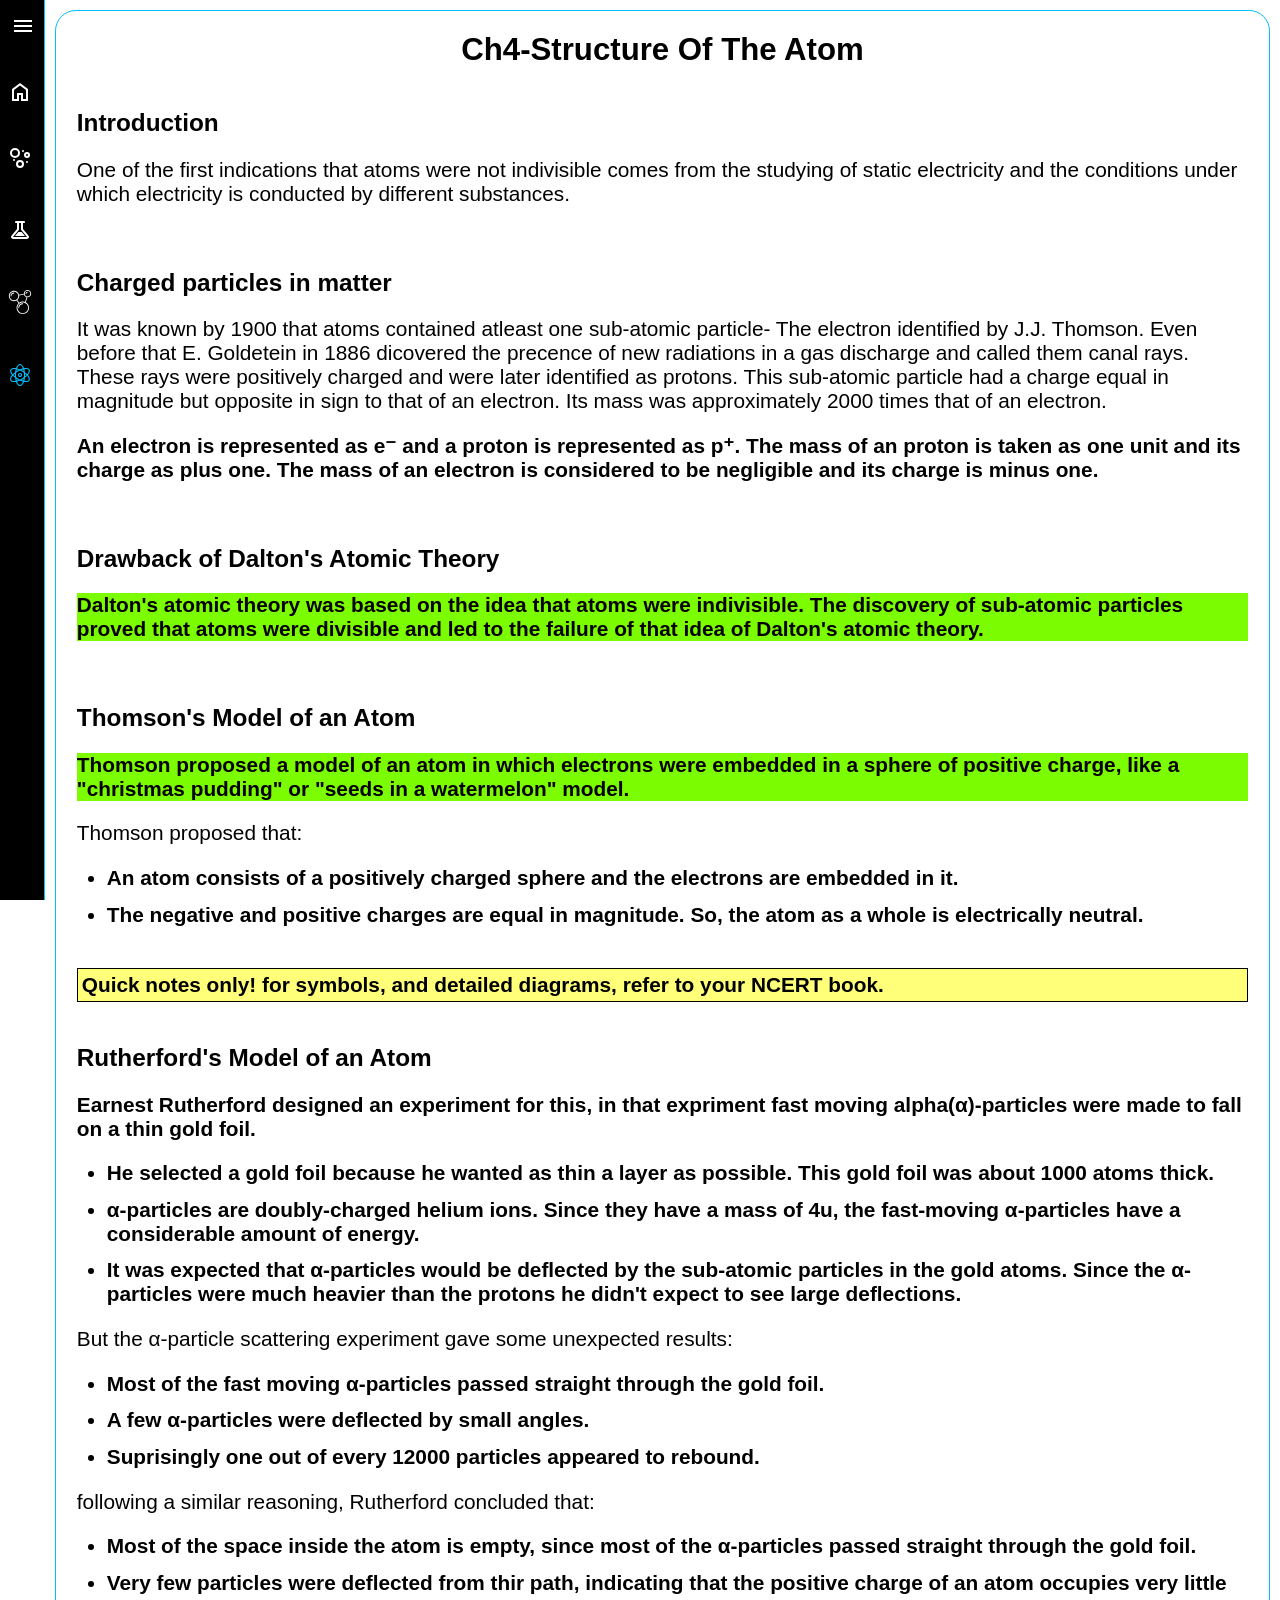
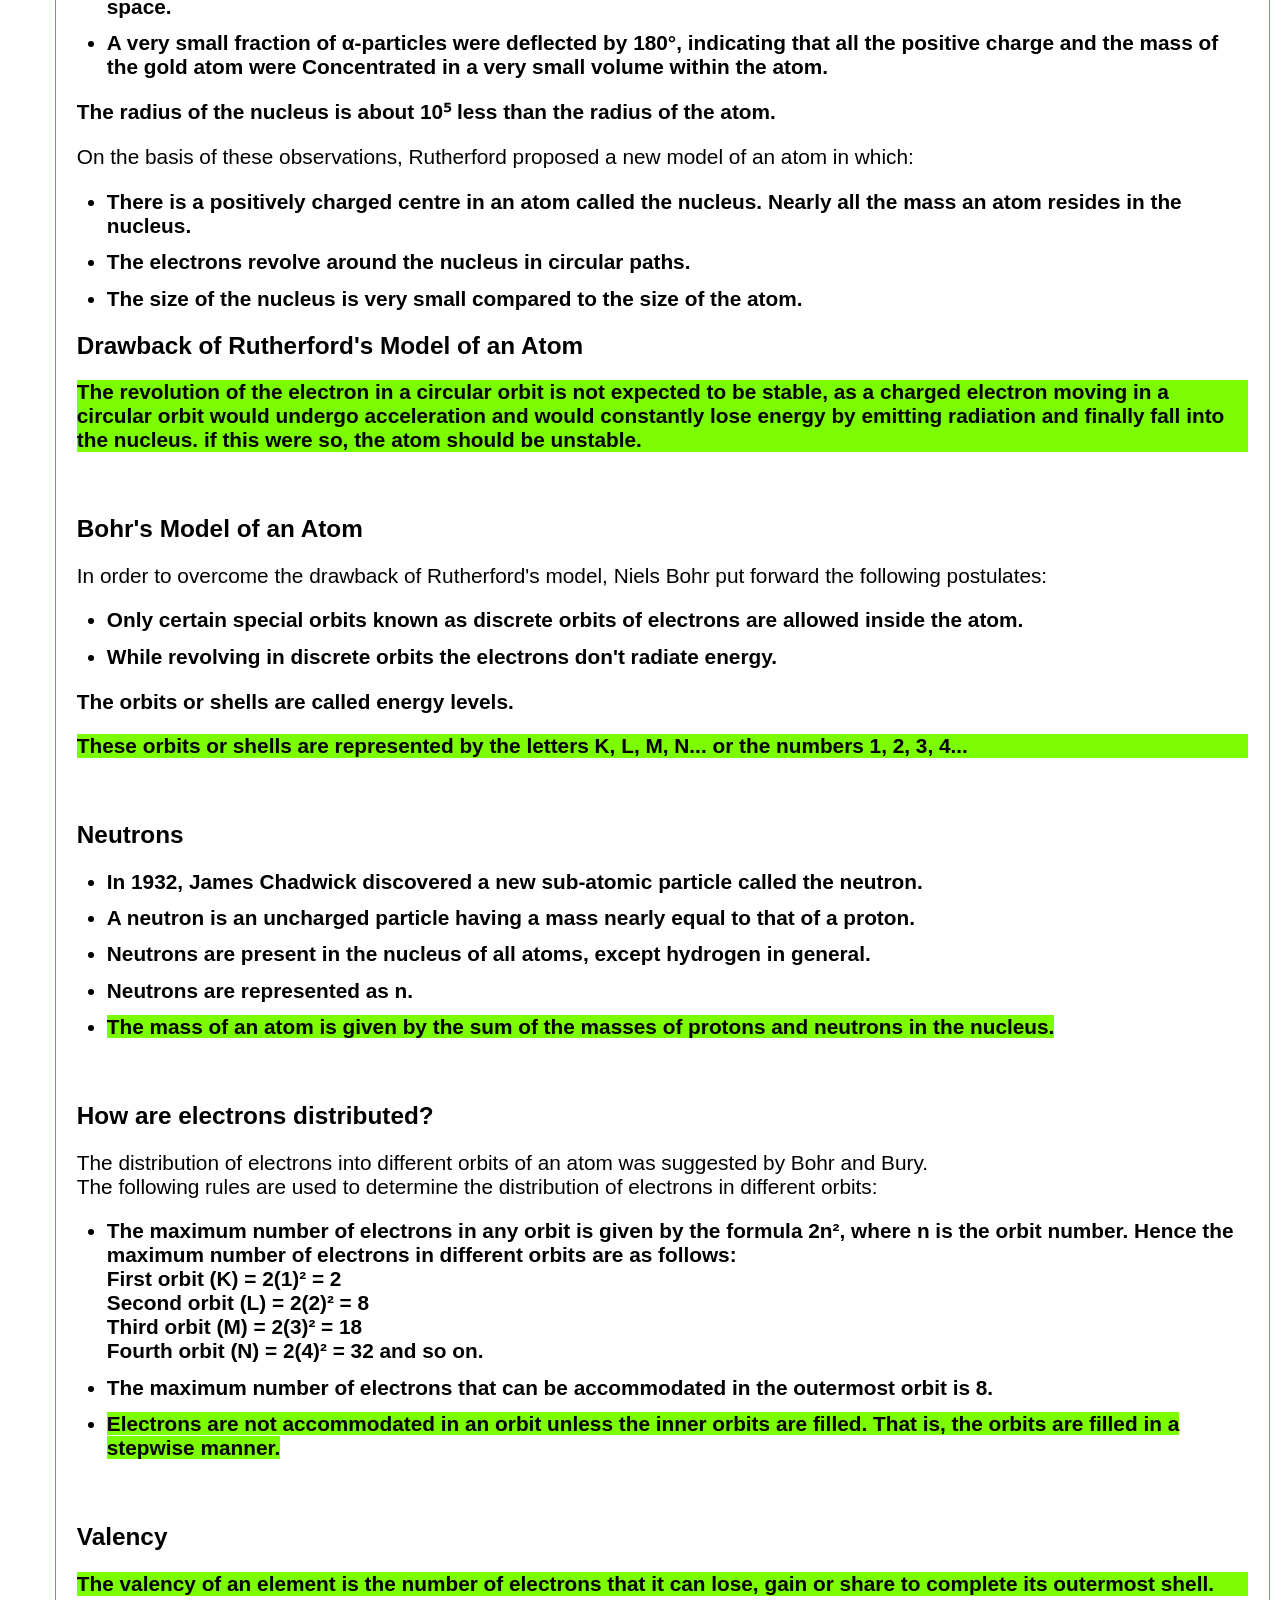
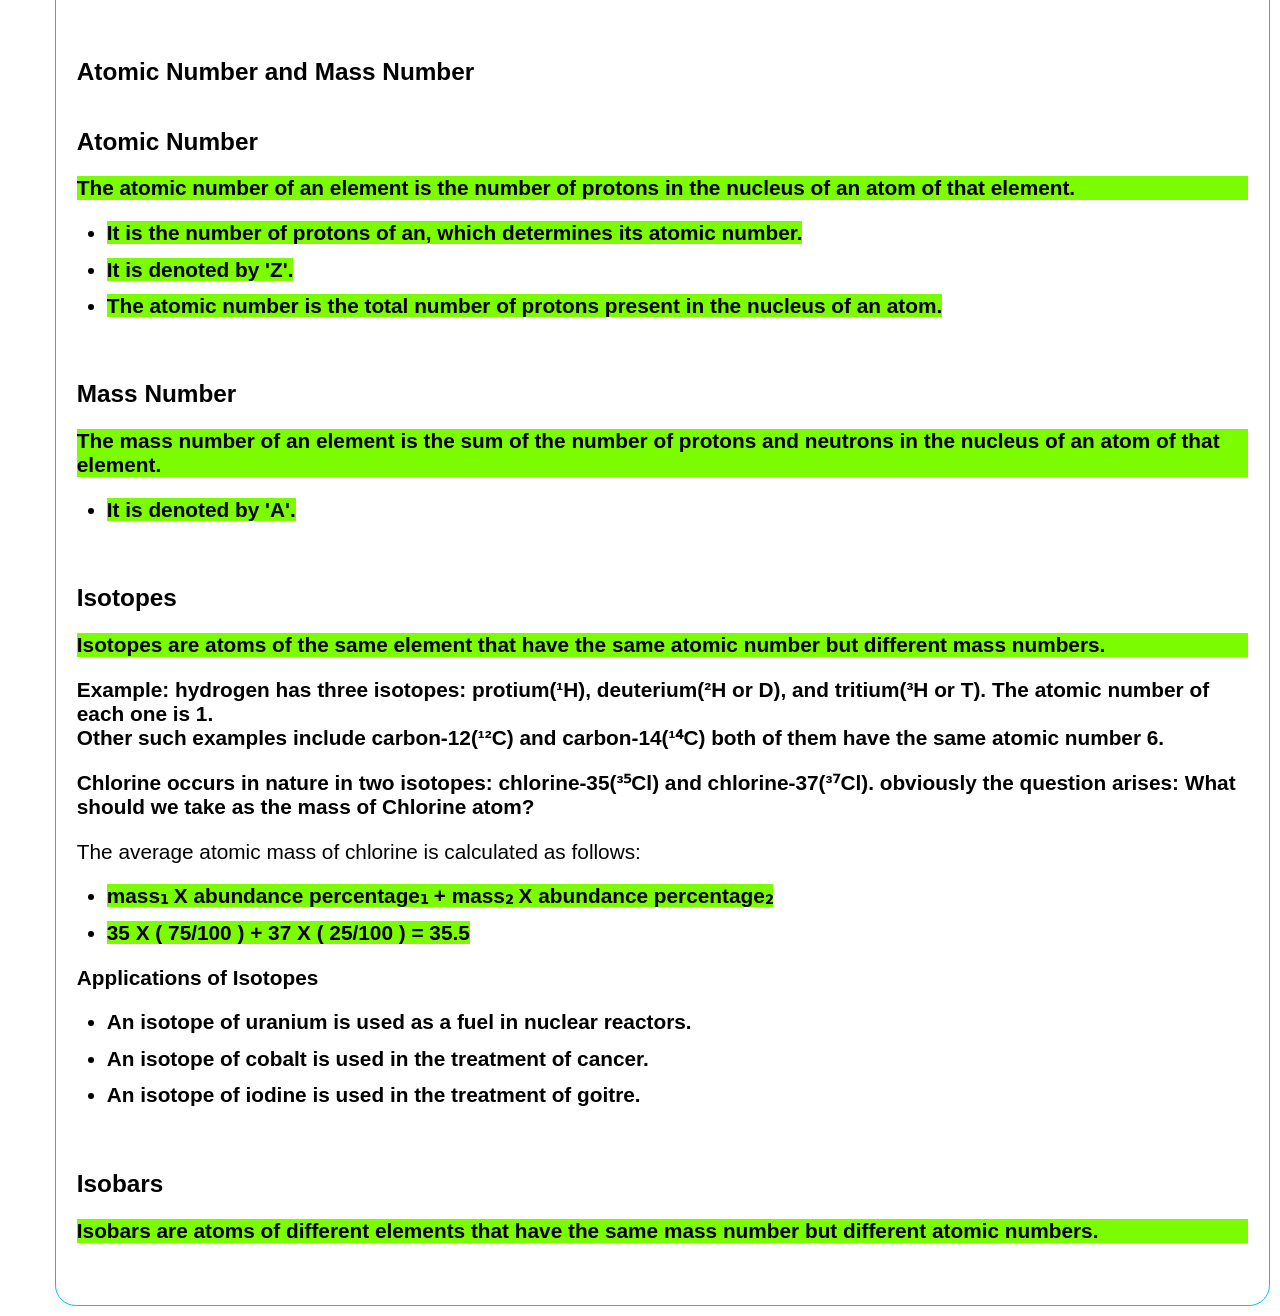
<file: chech4.html>
<!DOCTYPE html>
<html lang="en">
<head>
    <meta charset="UTF-8">
    <meta name="viewport" content="width=device-width, initial-scale=1.0">
    <link rel="stylesheet" href="che.css">
    <title>Ch-1 Matter In Our Surroundings</title>
    <script type="text/javascript" src="h2e.js" defer></script>
</head>
<body>
    <nav id="sidebar" class="side close">
        <ul>
            <li>
                <span class="logo">H2easy-Chemistry</span>
                <button onclick="toggleSide()" id="open-close-btn">
                    <svg xmlns="http://www.w3.org/2000/svg" height="24px" viewBox="0 -960 960 960" width="24px" fill="#1f1f1f"><path d="M120-240v-80h720v80H120Zm0-200v-80h720v80H120Zm0-200v-80h720v80H120Z"/></svg>
            </li>
            <li>
                <a href="index.html">
                    <div>
                        <svg xmlns="http://www.w3.org/2000/svg" height="24px" viewBox="0 -960 960 960" width="24px" fill="#1f1f1f"><path d="M240-200h120v-240h240v240h120v-360L480-740 240-560v360Zm-80 80v-480l320-240 320 240v480H520v-240h-80v240H160Zm320-350Z"/></svg>
                    </div>
                    <span>Home</span>
                </a>
            </li>
            <li>
                <button onclick="toggleSubMenu(this)" class="dropdown-btn">
                    <?xml version="1.0" encoding="utf-8"?>
<svg fill="#000000" width="24px" height="24px" viewBox="0 0 24 24" xmlns="http://www.w3.org/2000/svg"><path d="M7,12A5,5,0,1,0,2,7,5.006,5.006,0,0,0,7,12ZM7,4A3,3,0,1,1,4,7,3,3,0,0,1,7,4Zm5,10a4,4,0,1,0,4,4A4,4,0,0,0,12,14Zm0,6a2,2,0,1,1,2-2A2,2,0,0,1,12,20ZM22,9a3,3,0,1,0-3,3A3,3,0,0,0,22,9Zm-3,1a1,1,0,1,1,1-1A1,1,0,0,1,19,10ZM16,5a1,1,0,1,1-1-1A1,1,0,0,1,16,5Zm3,10a1,1,0,1,1-1,1A1,1,0,0,1,19,15ZM6,13a1,1,0,1,1-1,1A1,1,0,0,1,6,13Z"/></svg>
                    <a href="chech1.html">
                    <span>Matter In Our Surroundings</span>
                </a>
                    <svg xmlns="http://www.w3.org/2000/svg" height="24px" viewBox="0 -960 960 960" width="24px" fill="#1f1f1f"><path d="M480-344 240-584l56-56 184 184 184-184 56 56-240 240Z"/></svg>
                </button>
                    <ul class="submenu">
                    <div>
                        <li><a href="#topic-1">Physical nature of matter</a></li>
                        <li><a href="#topic-2">Characteristics of particles of matter</a></li>
                        <li><a href="#topic-3">States of matter</a></li>
                        <li><a href="#topic-4">Can matter change its state?</a></li>
                        <li><a href="#topic-5">Evaporation</a></li>
                    </div>
                </ul>
            </li>
            <li>
                <button onclick="toggleSubMenu(this)" class="dropdown-btn">
                    <svg xmlns="http://www.w3.org/2000/svg" height="24px" viewBox="0 -960 960 960" width="24px" fill="#1f1f1f"><path d="M200-120q-51 0-72.5-45.5T138-250l222-270v-240h-40q-17 0-28.5-11.5T280-800q0-17 11.5-28.5T320-840h320q17 0 28.5 11.5T680-800q0 17-11.5 28.5T640-760h-40v240l222 270q32 39 10.5 84.5T760-120H200Zm80-120h400L544-400H416L280-240Zm-80 40h560L520-492v-268h-80v268L200-200Zm280-280Z"/></svg>
                    <a href="chech2.html">
                    <span>Is Matter Around Us Pure?</span>
                </a>
                    <svg xmlns="http://www.w3.org/2000/svg" height="24px" viewBox="0 -960 960 960" width="24px" fill="#1f1f1f"><path d="M480-344 240-584l56-56 184 184 184-184 56 56-240 240Z"/></svg>
                </button>
                    <ul class="submenu">
                    <div>
                        <li><a href="#topic-1">What is a mixture?</a></li>
                        <li><a href="#topic-2">What is a solution?</a></li>
                        <li><a href="#topic-3">Concentraion of a solution</a></li>
                        <li><a href="#topic-4">How to find the Concentraion?</a></li>
                        <li><a href="#topic-5">What is a suspension?</a></li>
                        <li><a href="#topic-6">What is a colloidal solution?</a></li>
                        <li><a href="#topic-7">physical and chemical changes</a></li>
                        <li><a href="#topic-8">Types of pure substances</a></li>
                    </div>
                </ul>
            </li>
            <li>
                <button onclick="toggleSubMenu(this)" class="dropdown-btn">
                    <svg fill="#000000" height="24px" width="24px" version="1.1" id="Layer_1" xmlns="http://www.w3.org/2000/svg" xmlns:xlink="http://www.w3.org/1999/xlink" 
	 viewBox="0 0 226.263 226.263" xml:space="preserve">
<g>
	<g>
		<g>
			<path d="M56.566,24.242c-17.823,0-32.323,14.501-32.323,32.323c0,2.233,1.807,4.04,4.04,4.04c2.233,0,4.04-1.807,4.04-4.04
				c0-13.368,10.874-24.242,24.242-24.242c2.233,0,4.04-1.807,4.04-4.04C60.605,26.05,58.8,24.242,56.566,24.242z"/>
			<path d="M96.971,167.677c0,2.233,1.807,4.04,4.04,4.04c2.233,0,4.04-1.807,4.04-4.04c0-18.935,15.408-34.343,34.343-34.343
				c2.233,0,4.04-1.807,4.04-4.04c0-2.233-1.807-4.04-4.04-4.04C116.001,125.253,96.971,144.283,96.971,167.677z"/>
			<path d="M183.839,68.687c18.935,0,34.343-15.408,34.343-34.343S202.774,0,183.839,0c-18.936,0-34.343,15.408-34.343,34.343
				c0,0.108,0.015,0.213,0.016,0.321l-46.195,9.239C97.727,23.299,78.915,8.081,56.566,8.081c-26.736,0-48.485,21.749-48.485,48.485
				c0,26.736,21.749,48.485,48.485,48.485c8.715,0,16.879-2.343,23.954-6.384l18.832,26.364
				c-11.383,10.695-18.543,25.833-18.543,42.646c0,32.303,26.282,58.586,58.586,58.586s58.586-26.282,58.586-58.586
				c0-22.119-12.329-41.406-30.47-51.374l15.88-47.638C183.542,68.666,183.688,68.687,183.839,68.687z M183.839,8.081
				c14.481,0,26.263,11.782,26.263,26.263s-11.782,26.263-26.263,26.263s-26.263-11.782-26.263-26.263S169.359,8.081,183.839,8.081z
				 M56.566,96.97c-22.277,0-40.404-18.127-40.404-40.404c0-22.278,18.126-40.404,40.404-40.404
				c22.278,0,40.404,18.126,40.404,40.404C96.971,78.844,78.844,96.97,56.566,96.97z M189.899,167.677
				c0,27.849-22.656,50.505-50.505,50.505s-50.505-22.656-50.505-50.505s22.656-50.505,50.505-50.505
				C167.244,117.172,189.899,139.828,189.899,167.677z M160.115,112.946c-6.453-2.452-13.418-3.855-20.72-3.855
				c-12.584,0-24.224,4.026-33.783,10.805L87.195,94.112c10.888-8.898,17.857-22.42,17.857-37.546c0-1.594-0.088-3.166-0.239-4.721
				l45.754-9.151c3.052,12.146,12.568,21.722,24.68,24.861L160.115,112.946z"/>
			<path d="M169.698,38.384c2.233,0,4.04-1.807,4.04-4.04c0-5.571,4.53-10.101,10.101-10.101c2.233,0,4.04-1.807,4.04-4.04
				c0-2.233-1.807-4.04-4.04-4.04c-10.026,0-18.182,8.156-18.182,18.182C165.657,36.577,167.464,38.384,169.698,38.384z"/>
		</g>
	</g>
</g>
</svg>
                    <a href="chech3.html">
                    <span>Atoms And Molecules</span>
                </a>
                    <svg xmlns="http://www.w3.org/2000/svg" height="24px" viewBox="0 -960 960 960" width="24px" fill="#1f1f1f"><path d="M480-344 240-584l56-56 184 184 184-184 56 56-240 240Z"/></svg>
                </button>
                    <ul class="submenu">
                    <div>
                        <li><a href="#topic-1">Laws of chemical combination</a></li>
                        <li><a href="#topic-2">Dalton's atomic theory</a></li>
                        <li><a href="#topic-3">How big are atoms?</a></li>
                        <li><a href="#topic-4">How symbols of elements are formed?</a></li>
                        <li><a href="#topic-5">Atomic mass</a></li>
                        <li><a href="#topic-6">What is a molecule?</a></li>
                        <li><a href="#topic-7">Molecules of elements</a></li>
                        <li><a href="#topic-8">Molecules of compounds</a></li>
                        <li><a href="#topic-9">What is ion?</a></li>
                        <li><a href="#topic-10">Writing chemical formulae</a></li>
                        <li><a href="#topic-11">Molecular mass</a></li>
                        <li><a href="#topic-12">Formula unit mass</a></li>
                    </div>
                </ul>
            </li>
            <li class="activa">
                <button onclick="toggleSubMenu(this)" class="dropdown-btn">
                    <?xml version="1.0" encoding="utf-8"?>
<svg fill="#000000" width="24px" height="24px" viewBox="0 0 32 32" version="1.1" xmlns="http://www.w3.org/2000/svg">
<title>atom</title>
<path d="M26.617 16c2.332-2.762 3.246-5.488 2.157-7.375s-3.907-2.459-7.465-1.821c-1.226-3.4-3.129-5.554-5.308-5.554-2.184 0-4.090 2.164-5.316 5.576-0.348-0.063-0.711-0.155-1.047-0.195-3.17-0.374-5.449 0.33-6.41 1.994s-0.436 3.99 1.479 6.549c0.207 0.277 0.473 0.55 0.707 0.826-0.234 0.276-0.5 0.549-0.707 0.826-1.915 2.559-2.439 4.885-1.479 6.549 0.955 1.298 2.477 2.132 4.194 2.132 0.221 0 0.438-0.014 0.652-0.040l-0.025 0.003c0.563-0.002 1.114-0.038 1.656-0.106l-0.066 0.007c0.336-0.040 0.699-0.133 1.047-0.196 1.226 3.413 3.132 5.577 5.316 5.577 2.179 0 4.082-2.154 5.308-5.553 0.78 0.153 1.682 0.246 2.603 0.254l0.007 0c0.192 0.025 0.413 0.039 0.638 0.039 1.721 0 3.249-0.825 4.21-2.102l0.010-0.013c1.089-1.887 0.173-4.613-2.159-7.375zM23.938 8.053c1.773 0 3.043 0.464 3.537 1.322 0.677 1.172-0.046 3.232-1.901 5.489-0.927-0.933-1.921-1.796-2.976-2.582l-0.070-0.050c-0.173-1.506-0.441-2.857-0.808-4.167l0.044 0.185c0.65-0.119 1.401-0.19 2.168-0.197l0.006-0zM18.625 20.545c-0.875 0.506-1.756 0.949-2.634 1.352-0.855-0.392-1.729-0.839-2.616-1.352-0.875-0.505-1.699-1.046-2.487-1.605-0.088-0.936-0.138-1.916-0.138-2.94s0.050-2.005 0.138-2.941c0.787-0.559 1.612-1.101 2.487-1.606 0.89-0.514 1.766-0.955 2.623-1.348 0.876 0.402 1.754 0.844 2.627 1.348 0.892 0.515 1.716 1.053 2.486 1.601 0.089 0.938 0.139 1.92 0.139 2.946s-0.050 2.008-0.139 2.945c-0.77 0.548-1.594 1.085-2.486 1.6zM20.847 20.941c-0.165 0.996-0.358 1.838-0.594 2.661l0.041-0.165c-1.005-0.258-1.828-0.525-2.629-0.835l0.16 0.054c0.518-0.264 1.037-0.514 1.551-0.81 0.508-0.293 0.996-0.597 1.472-0.905zM14.14 22.67c-0.629 0.252-1.439 0.517-2.267 0.739l-0.165 0.037c-0.2-0.671-0.395-1.528-0.542-2.4l-0.019-0.138c0.488 0.317 0.963 0.641 1.477 0.938q0.759 0.438 1.515 0.824zM9.298 17.727c-0.689-0.564-1.308-1.128-1.896-1.724l-0.003-0.003c0.59-0.598 1.209-1.163 1.857-1.694l0.042-0.033c-0.029 0.566-0.048 1.141-0.048 1.727s0.019 1.16 0.048 1.727zM12.625 10.154c-0.514 0.297-0.99 0.621-1.477 0.938 0.166-1.010 0.362-1.867 0.602-2.704l-0.041 0.166c0.994 0.26 1.805 0.526 2.596 0.833l-0.161-0.055c-0.505 0.258-1.012 0.529-1.519 0.822zM17.816 9.34c0.645-0.255 1.471-0.52 2.316-0.739l0.162-0.036c0.196 0.657 0.388 1.499 0.534 2.356l0.019 0.138c-0.476-0.308-0.964-0.612-1.472-0.905-0.516-0.298-1.038-0.549-1.559-0.815zM22.703 14.287c0.68 0.559 1.292 1.119 1.872 1.71l0.003 0.003c-0.584 0.594-1.195 1.153-1.835 1.68l-0.040 0.032c0.029-0.562 0.047-1.131 0.047-1.712s-0.018-1.151-0.047-1.713zM16 2.75c1.357 0 2.796 1.634 3.825 4.383-1.506 0.399-2.787 0.857-4.017 1.406l0.167-0.067c-1.045-0.477-2.308-0.934-3.611-1.295l-0.188-0.044c1.029-2.749 2.468-4.383 3.825-4.383zM4.525 9.375c0.715-0.848 1.778-1.383 2.966-1.383 0.194 0 0.385 0.014 0.571 0.042l-0.021-0.003c0.502 0.002 0.994 0.034 1.477 0.095l-0.059-0.006c0.248 0.030 0.518 0.102 0.773 0.145-0.323 1.128-0.591 2.483-0.751 3.871l-0.011 0.122c-1.128 0.833-2.124 1.689-3.053 2.614l0.001-0.001c-0.165-0.199-0.362-0.397-0.511-0.596-1.511-2.019-2.014-3.805-1.381-4.9zM9.459 23.879c-2.501 0.297-4.302-0.16-4.934-1.254-0.633-1.096-0.13-2.881 1.381-4.9 0.149-0.199 0.346-0.397 0.511-0.596 0.928 0.923 1.924 1.78 2.979 2.561l0.073 0.051c0.171 1.51 0.439 2.865 0.807 4.178l-0.044-0.185c-0.255 0.043-0.525 0.115-0.772 0.145zM16 29.25c-1.357 0-2.796-1.634-3.825-4.383 1.49-0.406 2.752-0.862 3.967-1.407l-0.17 0.068c1.064 0.483 2.345 0.94 3.668 1.298l0.184 0.042c-1.029 2.749-2.468 4.383-3.824 4.383zM27.477 22.625c-0.679 1.177-2.815 1.606-5.711 1.121 0.322-1.123 0.59-2.473 0.751-3.855l0.012-0.123c1.125-0.836 2.12-1.699 3.045-2.631l0.002-0.002c1.854 2.257 2.578 4.317 1.902 5.489zM16 13.25c-1.519 0-2.75 1.231-2.75 2.75s1.231 2.75 2.75 2.75c1.519 0 2.75-1.231 2.75-2.75v0c-0.002-1.518-1.232-2.748-2.75-2.75h-0zM16 17.25c-0.69 0-1.25-0.56-1.25-1.25s0.56-1.25 1.25-1.25c0.69 0 1.25 0.56 1.25 1.25v0c-0.001 0.69-0.56 1.249-1.25 1.25h-0z"></path>
</svg>
                    <a href="chech4.html">
                    <span>Structure Of The Atom</span>
                </a>
                    <svg xmlns="http://www.w3.org/2000/svg" height="24px" viewBox="0 -960 960 960" width="24px" fill="#1f1f1f"><path d="M480-344 240-584l56-56 184 184 184-184 56 56-240 240Z"/></svg>
                </button>
                <ul class="submenu">
                        <div>
                            <li><a href="#topic-1">Charged particles in matter</a></li>
                        <li><a href="#topic-2">Drawback of Dalton's Atomic Theory</a></li>
                        <li><a href="#topic-3">Thomson's Model of an Atom</a></li>
                        <li><a href="#topic-4">Rutherford's Model of an Atom</a></li>
                        <li><a href="#topic-5">Bohr's Model of an Atom</a></li>
                        <li><a href="#topic-6">Neutrons</a></li>
                        <li><a href="#topic-7">How are electrons distributed?</a></li>
                        <li><a href="#topic-8">Valency</a></li>
                        <li><a href="#topic-9">Atomic Number and Mass Number</a></li>
                        </div>
                    </ul>

            </li>
        </ul>
    </nav>
    <main>
        <div class="container">
           <h2 style="text-align: center;">Ch4-Structure Of The Atom</h2>
           <p>
            <h3>Introduction</h3>
            One of the first indications that atoms were not indivisible comes from the studying of static electricity and the conditions under which electricity is conducted by different substances.
            </p>
           <p id="topic-1">
            <h3>Charged particles in matter</h3>
            It was known by 1900 that atoms contained atleast one sub-atomic particle- The electron identified by J.J. Thomson. Even before that E. Goldetein in 1886 dicovered the precence of new radiations in a gas discharge and called them canal rays. These rays were positively charged and were later identified as protons. This sub-atomic particle had a charge equal in magnitude but opposite in sign to that of an electron. Its mass was approximately 2000 times that of an electron.
            <br>
           <b> An electron is represented as e⁻ and a proton is represented as p⁺. The mass of an proton is taken as one unit and its charge as plus one. The mass of an electron is considered to be negligible and its charge is minus one.</b>
           </p>
           <p id="topic-2">
            <h3>Drawback of Dalton's Atomic Theory</h3>
            <b class="highlighted">Dalton's atomic theory was based on the idea that atoms were indivisible. The discovery of sub-atomic particles proved that atoms were divisible and led to the failure of that idea of Dalton's atomic theory.</b>
            </p>
            <p id="topic-3">
                <h3>Thomson's Model of an Atom</h3>
                <b class="highlighted">Thomson proposed a model of an atom in which electrons were embedded in a sphere of positive charge, like a "christmas pudding" or "seeds in a watermelon" model.</b>
                Thomson proposed that:
                <ul class="what">
                    <li><b>An atom consists of a positively charged sphere and the electrons are embedded in it.</b></li>
                    <li><b>The negative and positive charges are equal in magnitude. So, the atom as a whole is electrically neutral.</b></li>
                </ul>
            </p>    
            <p class="note"><b>Quick notes only! for symbols, and detailed diagrams, refer to your NCERT book.</b></p>
            <p id="topic-4">
                <h3>Rutherford's Model of an Atom</h3>
                <b>Earnest Rutherford designed an experiment for this, in that expriment fast moving alpha(α)-particles were made to fall on a thin gold foil.</b>
                <ul class="what">
                    <li><b>He selected a gold foil because he wanted as thin a layer as possible. This gold foil was about 1000 atoms thick.</b></li>
                    <li><b>α-particles are doubly-charged helium ions. Since they have a mass of 4u, the fast-moving α-particles have a considerable amount of energy.</b></li>
                    <li><b>It was expected that α-particles would be deflected by the sub-atomic particles in the gold atoms. Since the α-particles were much heavier than the protons he didn't expect to see large deflections.</b></li>
                </ul>
                But the α-particle scattering experiment gave some unexpected results:
                <ul class="what">
                    <li><b>Most of the fast moving α-particles passed straight through the gold foil.</b></li>
                    <li><b>A few α-particles were deflected by small angles.</b></li>
                    <li><b>Suprisingly one out of every 12000 particles appeared to rebound.</b></li>
                    </ul>
                    following a similar reasoning, Rutherford concluded that:
                    <ul class="what">
                        <li><b>Most of the space inside the atom is empty, since most of the α-particles passed straight through the gold foil.</b></li>
                        <li><b>Very few particles were deflected from thir path, indicating that the positive charge of an atom occupies very little space.</b></li>
                        <li><b>A very small fraction of α-particles were deflected by 180°, indicating that all the positive charge and the mass of the gold atom were Concentrated in a very small volume within the atom.</b></li>
                    </ul>
                    <b>The radius of the nucleus is about 10⁵ less than the radius of the atom.</b>
                    On the basis of these observations, Rutherford proposed a new model of an atom in which:
                    <ul class="what">
                        <li><b>There is a positively charged centre in an atom called the nucleus. Nearly all the mass an atom resides in the nucleus.</b></li>
                        <li><b>The electrons revolve around the nucleus in circular paths.</b></li>
                        <li><b>The size of the nucleus is very small compared to the size of the atom.</b></li>
                        </ul>
                        <h3>Drawback of Rutherford's Model of an Atom</h3>
                        <b class="highlighted">The revolution of the electron in a circular orbit is not expected to be stable, as a charged electron moving in a circular orbit would undergo acceleration and would constantly lose energy by emitting radiation and finally fall into the nucleus. if this were so, the atom should be unstable.</b>
            </p>    
            <p id="topic-5">
                <h3>Bohr's Model of an Atom</h3>
                In order to overcome the drawback of Rutherford's model, Niels Bohr put forward the following postulates:
                <ul class="what">
                    <li><b>Only certain special orbits known as discrete orbits of electrons are allowed inside the atom.</b></li>
                    <li><b>While revolving in discrete orbits the electrons don't radiate energy.</b></li>
                </ul>
                <b>The orbits or shells are called energy levels.</b>
                <b class="highlighted">These orbits or shells are represented by the letters K, L, M, N... or the numbers 1, 2, 3, 4...</b>
           </p>
           <p id="topic-6">
            <h3>Neutrons</h3>
            <ul class="what">
                <li><b>In 1932, James Chadwick discovered a new sub-atomic particle called the neutron.</b></li>
                <li><b>A neutron is an uncharged particle having a mass nearly equal to that of a proton.</b></li>
                <li><b>Neutrons are present in the nucleus of all atoms, except hydrogen in general.</b></li>
                <li><b>Neutrons are represented as n.</b></li>
                <li><b class="highlighted">The mass of an atom is given by the sum of the masses of protons and neutrons in the nucleus.</b></li>
            </ul>
            </p>
            <p id="topic-7">
                <h3>How are electrons distributed?</h3>
                The distribution of electrons into different orbits of an atom was suggested by Bohr and Bury.
                <br>
                The following rules are used to determine the distribution of electrons in different orbits:
                <ul class="what">
                    <li><b>The maximum number of electrons in any orbit is given by the formula 2n², where n is the orbit number. Hence the maximum number of electrons in different orbits are as follows:
                        <br>
                        First orbit (K) = 2(1)² = 2
                        <br>
                        Second orbit (L) = 2(2)² = 8
                        <br>
                        Third orbit (M) = 2(3)² = 18
                        <br>
                        Fourth orbit (N) = 2(4)² = 32 and so on.
                    </b></li>
                    <li><b>The maximum number of electrons that can be accommodated in the outermost orbit is 8.</b></li>
                    <li><b class="highlighted">Electrons are not accommodated in an orbit unless the inner orbits are filled. That is, the orbits are filled in a stepwise manner.</b></li>
                    </ul>
            </p>
            <p id="topic-8">
                <h3>Valency</h3>
                <b class="highlighted">The valency of an element is the number of electrons that it can lose, gain or share to complete its outermost shell.</b>
            </p>
            <p id="topic-9">
                <h3>Atomic Number and Mass Number</h3>
                <p>
                    <h3>Atomic Number</h3>
                    <b class="highlighted">The atomic number of an element is the number of protons in the nucleus of an atom of that element.</b>
                    <ul class="what">
                        <li><b class="highlighted">It is the number of protons of an, which determines its atomic number.</b></li>
                        <li><b class="highlighted">It is denoted by 'Z'.</b></li>
                        <li><b class="highlighted">The atomic number is the total number of protons present in the nucleus of an atom.</b></li>
                    </ul>
                </p>
                <p>
                    <h3>Mass Number</h3>
                    <b class="highlighted">The mass number of an element is the sum of the number of protons and neutrons in the nucleus of an atom of that element.</b>
                    <ul class="what">
                        <li><b class="highlighted">It is denoted by 'A'.</b></li>
                    </ul>
                </p>
                <p>
                    <h3>Isotopes</h3>
                    <b class="highlighted">Isotopes are atoms of the same element that have the same atomic number but different mass numbers.</b>
                    <b>Example: hydrogen has three isotopes: protium(¹H), deuterium(²H or D), and tritium(³H or T). The atomic number of each one is 1.<br>
                        Other such examples include carbon-12(¹²C) and carbon-14(¹⁴C) both of them have the same atomic number 6.</b>
                        <b>Chlorine occurs in nature in two isotopes: chlorine-35(³⁵Cl) and chlorine-37(³⁷Cl). obviously the question arises: What should we take as the mass of Chlorine atom?</b>
                        The average atomic mass of chlorine is calculated as follows:
                        <ul class="what">
                            <li><b class="highlighted">mass₁ X abundance percentage₁ + mass₂ X abundance percentage₂</b></li>
                            <li><b class="highlighted">35 X ( 75/100 ) + 37 X ( 25/100 ) = 35.5</b></li>
                        </ul>
                        <b>Applications of Isotopes</b>
                        <ul class="what">
                            <li><b>An isotope of uranium is used as a fuel in nuclear reactors.</b></li>
                            <li><b>An isotope of cobalt is used in the treatment of cancer.</b></li>
                            <li><b>An isotope of iodine is used in the treatment of goitre.</b></li>
                            </ul>
                </p>
                <p>
                    <h3>Isobars</h3>
                    <b class="highlighted">Isobars are atoms of different elements that have the same mass number but different atomic numbers.</b>
                </p>
                </p>
        </div>
    </main>
</body>
</html>
</file>
<file: che.css>
*{
    margin: 0;
    padding: 0;
}
@import url('https://fonts.googleapis.com/css2?family=BBH+Bogle&family=Oswald:wght@200..700&family=Poppins:ital,wght@0,100;0,200;0,300;0,400;0,500;0,600;0,700;0,800;0,900;1,100;1,200;1,300;1,400;1,500;1,600;1,700;1,800;1,900&family=Roboto+Condensed:ital,wght@0,100..900;1,100..900&display=swap');
html{
    font-family: poppins, 'Segoe UI', Tahoma, Geneva, Verdana, sans-serif;
}
body{
    min-height: 100vh;
    min-height: 100dvh;
    display: grid;
    grid-template-columns: auto 1fr;
}
.side{
    width: 320px;
    box-sizing: border-box;
    padding: 5px .5em;
    height: 100vh;
    background-color: black;
    border-right: 1px solid hsl(195, 95%, 50%);
    position: sticky;
    top: 0;
    align-self: start;
    overflow: hidden;
    text-wrap: nowrap;
    transition: 300ms ease-in-out;
    overflow-y: scroll;
}
::-webkit-scrollbar{
    width:0;
}
.side.close{
    width: 45px;
    padding: 5px .1em;
    
}
#sidebar ul{
    list-style: none;
}
#sidebar > ul > li:first-child{
    display: flex;
    justify-content: flex-end;
    margin-bottom: 16px;
    color: white;
    .logo{
        font-weight: 600;
    }
}
#sidebar ul li.active a{
   color: hsl(195, 95%, 50%);
   svg{
        fill: hsl(195, 95%, 50%);
   }
}
#sidebar ul li.activa svg{
    fill: hsl(195, 95%, 50%);
   
}
#sidebar ul li.activa .dropdown-btn a{
    color: hsl(195, 95%, 50%);
   
}


#sidebar a, #sidebar .logo,#sidebar .dropdown-btn{
  display: flex;
  align-items: center;
  text-decoration: none;
  gap: 1em;
  color: white;
  padding:0.85em .4em;
}
.dropdown-btn{
    color: white;
    background: none;
    border: none;
    font: inherit;
    cursor: pointer;
    text-align: left;
    width: 100%;
}
#sidebar svg{
    flex-shrink: 0;
    fill: white;
    
}
#sidebar a , #sidebar .dropdown-btn a{
    flex-grow: 1;
}
#sidebar a:hover, #sidebar .dropdown-btn:hover{
    background-color: hsl(0, 0%, 10%);
    border-radius: 4px;
}
#sidebar .submenu{
    color: white;
    display: grid;
    grid-template-rows: 0fr;
    transition: 300ms ease-in-out;
    > div{
        overflow: hidden;
    }
}
#sidebar .submenu.show{
    grid-template-rows: 1fr;
}
.dropdown-btn svg{
    transition: 200ms ease;
}
.rotate svg:last-child{
    rotate: 180deg;
}
#sidebar .submenu a{
    padding-left: 2em;
}
#open-close-btn{
    background: none;
    border: none;
    cursor: pointer;
    padding: 0.56em;
    margin-left: auto;
    border-radius: .5em;
    svg{
        transition: rotate 150ms ease;
    }
}
#open-close-btn:hover{
    background-color: hsl(0, 0%, 10%);
}
main{
    padding: min(10px, 7%);
    font-size: 1.3rem;
}
.container{
    border: 1px solid hsl(195, 95%, 50%);
    border-radius: 1em;
    padding: 1em;
    display: flex;
    flex-direction: column;
    gap: 1em;
}
.imp-lines-middle{
    font-weight: bold;
}
.home-heading-span{
    display: none;
}
.what{
    padding-left: 30px;
    display: flex;
    gap: .6em;
    flex-direction: column;
}
.how{
    background-color: lightblue;
    border: 1px dotted black;
    padding: 4px;
    border-radius: 8px;
}
.note{
    background-color: hsl(60, 100%, 74%);
    border: 1px solid black;
    padding: 4px;
}
.highlighted{
    background-color: lawngreen;
}
@media(max-width: 800px){
    main{
        padding: 2em 1em 60px 1em;
    }
    .container{
        border: none;
        padding: 0;
        margin-left: 45px;
    }
    .container .home-heading-span{
        display: inline;
    }
    .side{
        width: 100vw;
    box-sizing: border-box;
    padding: 5px .4em;
    background-color: black;
    border-right: 1px solid hsl(195, 95%, 50%);
    position: fixed;
    left: 0;
    top: 0;
    align-self: start;
    align-items: start;
    overflow-x: hidden;
    overflow-y: auto;
    text-wrap: nowrap;
    transition: 300ms ease-in-out;
    z-index: 2;
    }
    
}
 @media(max-width: 400px){
    .side{
        width: 100vw;
        position: fixed;
    left: 0;
    top: 0;
    }
    
 }
</file>
